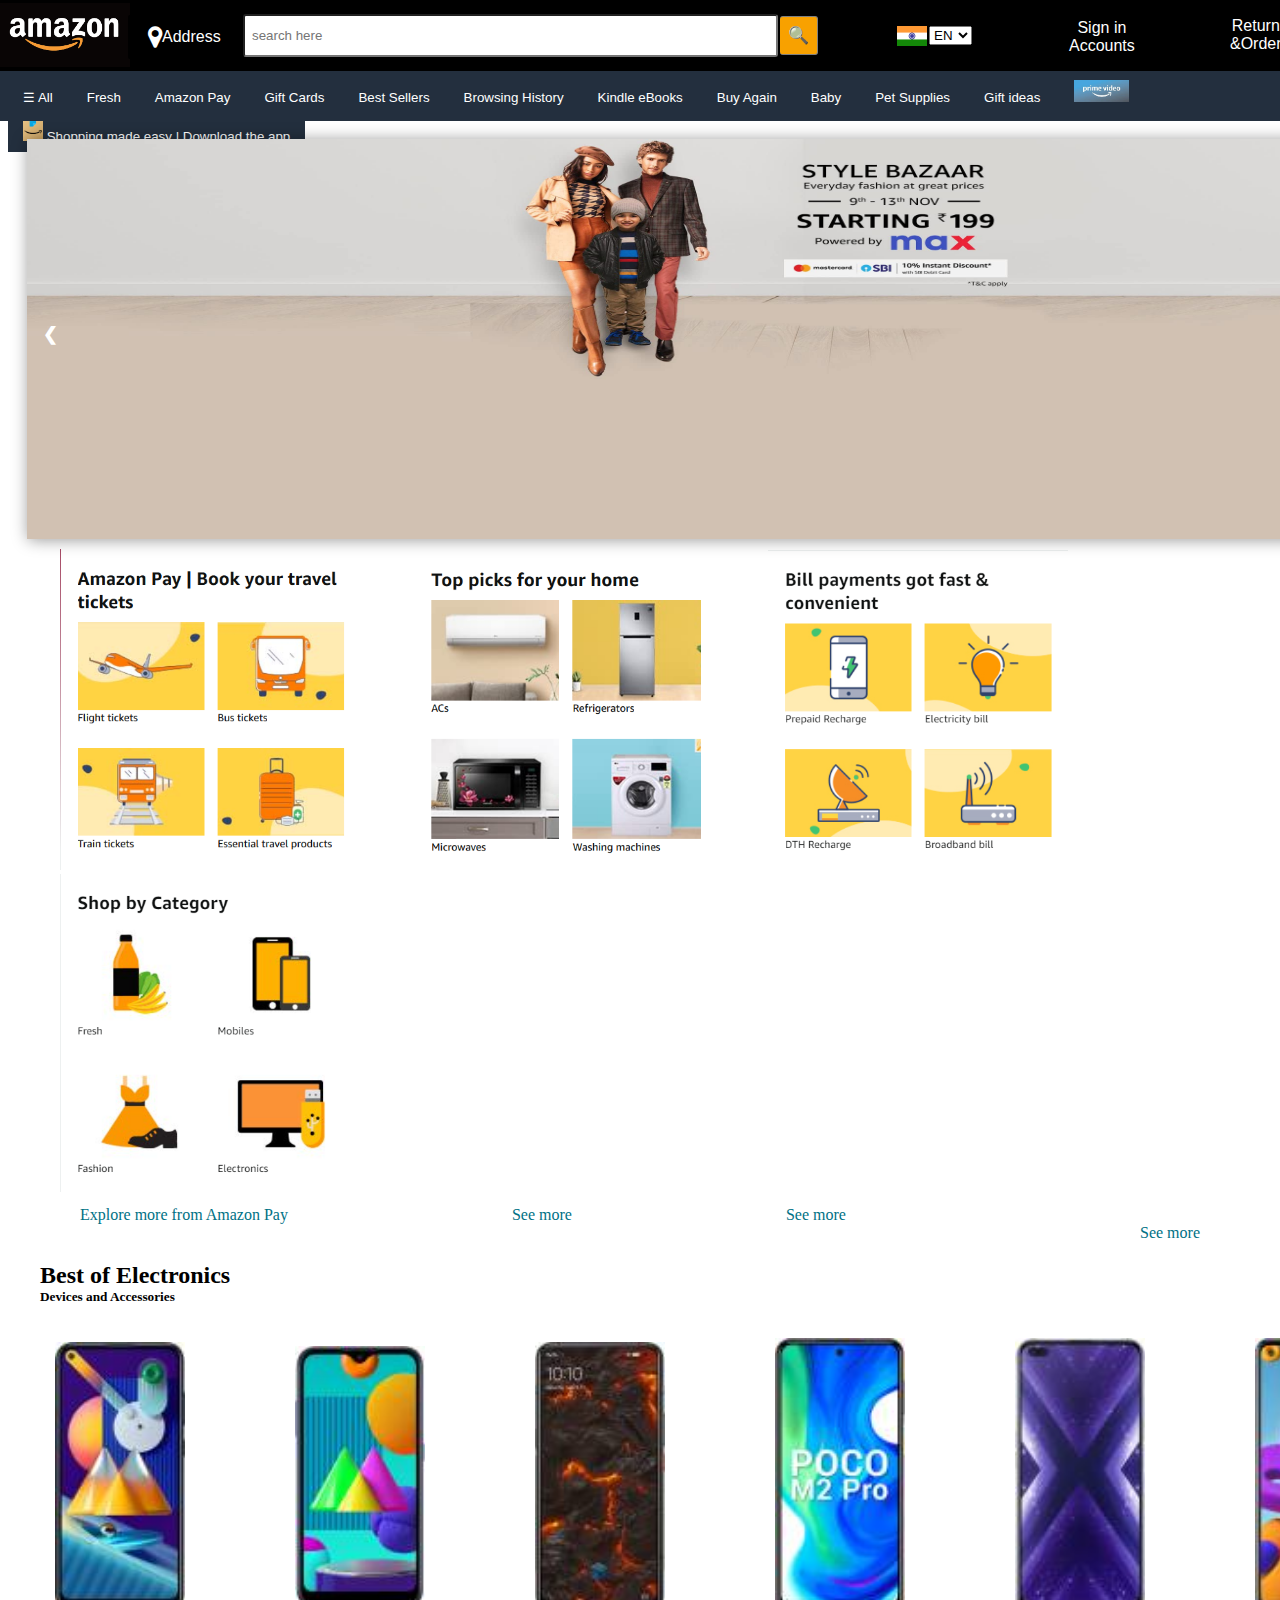
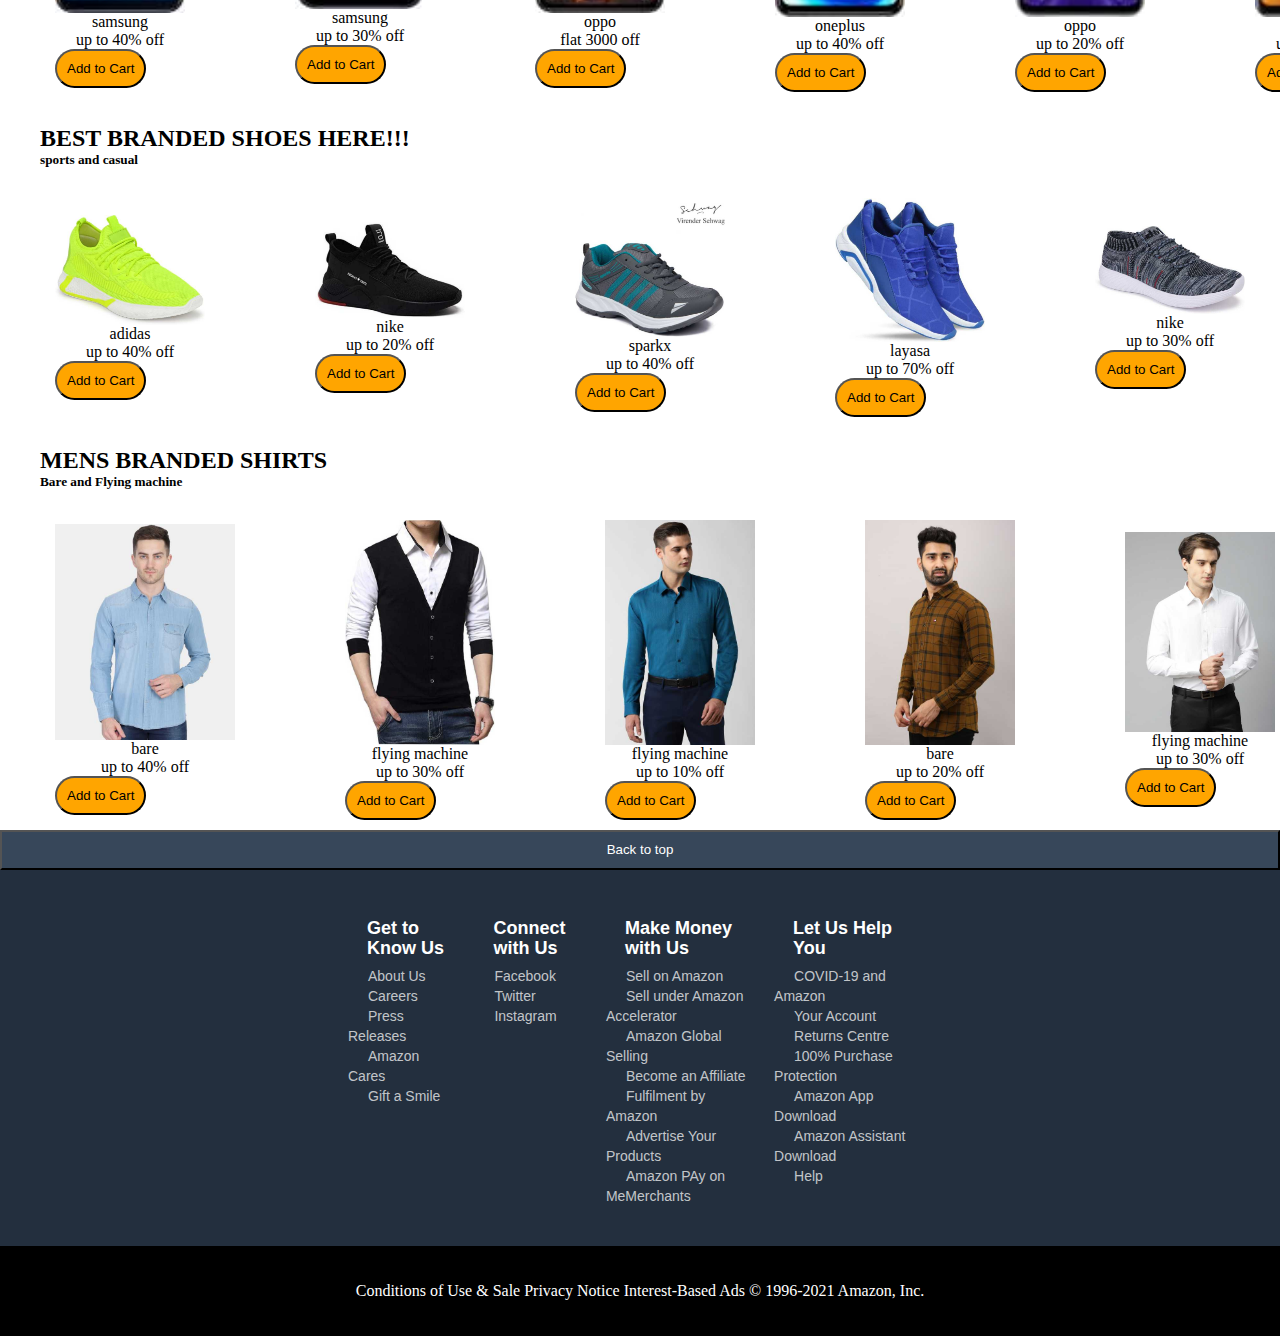
<file: INT219 PROJECT/index.html>
<!DOCTYPE html>
<html lang="en">

<head>
    <meta charset="UTF-8">
    <meta http-equiv="X-UA-Compatible" content="IE=edge">
    <meta name="viewport" content="width=device-width, initial-scale=1.0">
    <!-- link to import location icon used in address button -->
    <link rel="stylesheet" href="https://cdnjs.cloudflare.com/ajax/libs/font-awesome/4.7.0/css/font-awesome.min.css">
    <link rel="stylesheet" href="index.css">
    <link rel="stylesheet" href="body.css">
    <link rel="shortcut icon" href="images/favicon.jpg" type="image/x-icon">
    <script src="index.js"></script>


    <title>Online Shopping site in India: Shop Online for Mobiles, Books, Watches... amazon.in</title>
</head>

<body>
    <header>
        <!-- nav bar - 1 code starts here -->
        <nav>
            <!-- Amazon logo -->
            <div class="logo">
               <a href="index.html" ><img src="images/amazon.png" alt="" width="130px"></a>
            </div>

            <!-- Adress button -->
            <div class="location">
                <button class="btn1" onclick="window.location.href='Address.html'"><i class="fa fa-map-marker" style="font-size:25px;color: white"></i>Address</button>
               
            </div>

            <!-- Search bar -->
            <div class="search">
                <input type="text" placeholder="search here">
                <button class="fsearch"  onclick="refreshPage()">&#128269</button>
            </div>

            <!-- signin button -->
            <div class="login">
                <button class="btn2" onclick="window.location.href='login.html'">Sign in<br>Accounts</button>
               
            </div>

            <!-- India flag and Languages drop box -->
            <div class="flag">
                <img src="images/Flag-India.jpg" alt="" width="30px">
            </div>
            <div class="drop">

                <select name="cars" id="cars">

                    <option value="AF">EN</option>
                    <option value="AL">HI</option>
                    <option value="DZ">TA</option>
                    <option value="DZ">TE</option>
                    <option value="DZ">KN</option>
                    <option value="DZ">ML</option>
                    <option value="DZ">MR</option>
                    <option value="DZ">BN</option>


                </select>
            </div>
            
            <!-- Returns & Orders button -->
            <button class="order" onclick="window.location.href='orders.html'">Returns<br>&Orders</button>
            
            <!-- Cart button with cart image -->
            <button class="cart" onclick="window.location.href='cart.html'"><img id="cart" src="images/cartt.png" alt="Cart icon">Cart</button>

        </nav>
        <!-- nav bar - 1 ends here -->


        <!-- second nav Bar code starts here-->
        <nav>
        <div class="nav2" style="background-color: #232f3e">


              
            <!-- All buttons in second nav -->
            <div id="main">
                <button class="openbtn" onclick="openNav()">☰ All</button>
                <button class="openbtn" onclick="refreshPage()">Fresh</button>
                <button class="openbtn" onclick="refreshPage()">Amazon Pay</button>
                <button class="openbtn" onclick="refreshPage()">Gift Cards</button>
                <button class="openbtn" onclick="refreshPage()">Best Sellers</button>
                <button class="openbtn" onclick="refreshPage()">Browsing History</button>
                <button class="openbtn" onclick="refreshPage()">Kindle eBooks</button>
                <button class="openbtn" onclick="refreshPage()">Buy Again</button>
                <button class="openbtn" onclick="refreshPage()">Baby</button>
                <button class="openbtn" onclick="refreshPage()">Pet Supplies</button>
                <button class="openbtn" onclick="refreshPage()" >Gift ideas</button>
               <button class="openbtn"  onclick="refreshPage()"><img src="images/prime.jpg" alt="" width="55px"></button>
               <button class="openbtn"  onclick="refreshPage()"><img src="images/amlogo.jpg" alt="" width="20px">    Shopping made easy | Download the app</button> 
            </div>

            <!-- Left slider menu button ☰ALL -->
            <div id="mySidebar" class="sidebar">
                <a href="javascript:void(0)" class="closebtn" onclick="closeNav()">×</a>
                <h4 style="color: black;padding-left: 42px;">Trending</h4>
                <a href="#">Best Sellers</a>
                <a href="#">New releases</a>
                <a href="#">Movers and Shakers</a><hr>
                <!-- <h4 style="color: black;padding-left: 42px;">Digital Content And Devices</h4>
                <a href="#">Echo & Alexa</a>
                <a href="#">Fire Tv</a>
                <a href="#">Kindle E-Readers & eBooks</a><hr> 
                <a href="#">Audible Audiobooks</a><hr>  
                <a href="#">Amazon prime Video</a>
                <a href="#">Amazon prime Music</a><hr> --> 
                <h4 style="color: black;padding-left: 42px;">Shop by Department</h4>
                <a href="#">Mobiles, Computers</a>
                <a href="#">Tv, Appliances, Electronics</a>
                <a href="#">Women's Fashion</a>
                <a href="#">Men's Fashion</a><hr>
                <h4 style="color: black;padding-left: 42px;">Programs & Features</h4>
                <a href="#">Gift card & Mobile Recharges</a>
                <a href="#">Flight Tickets</a>
                <a href="#">#FoundItOnAmazon</a>
                <a href="#">Amazon Outlet</a><hr>
                <h4 style="color: black;padding-left: 42px;">Help & Settings</h4>
                <a href="contact.html">Contact</a>
                <a href="#">About</a>
                <a href="login.html">Sign-out</a>
            </div>
                 
        </div>
        </nav>

        
    </header>
    <!-- headers ends here -->

   

 <!-- After Two nav bars main body starts here -->

  <main>
    <br>
    <div class="container" > 


        <!-- Slide show -->
        <div class="content">
            <div class="images fade" class="openbtn" onclick="refreshPage()">
                <img  src="images/slide1.jpg">
            </div>

            <div class="images fade" class="openbtn" onclick="refreshPage()">    
                <img src="images/slide2.jpg">
            </div>
            <div class="images fade" class="openbtn" onclick="refreshPage()">
                <img src="images/slide3.jpg">
            </div>
            <div class="images fade" class="openbtn" onclick="refreshPage()">
                <img src="images/slide4.jpg">
            </div>
            <div class="images fade"class="openbtn" onclick="refreshPage()">
                <img src="images/slide5.jpg">
            </div>
            <div class="images fade" class="openbtn" onclick="refreshPage()">
                <img src="images/slide6.jpg">
            </div>
            <div class="images fade" class="openbtn" onclick="refreshPage()">
                <img src="images/slide7.jpg">
            </div>
            <div class="images fade" class="openbtn" onclick="refreshPage()">
                <img src="images/slide8.jpg">
            </div>
            <div class="images fade" class="openbtn" onclick="refreshPage()">
                <img src="images/slide9.jpg">
            </div>
            <div class="images fade" class="openbtn" onclick="refreshPage()">
                <img src="images/slide10.jpg">
            </div>
            <a class="prev" onclick="plusSlides(-1)">&#10094;</a>
            <a class="next" onclick="plusSlides(1)">&#10095;</a>

        </div> 
        <!-- Slide show Ends here-->


        <!-- Adding Cards and see more links  (4)-->
         <div>
        <div class="categories1">
           <img id="i1" src="images/cards1.png" alt="" width="300px">
           <img id="i2" src="images/cards2.png" alt="" width="300px">
           <img id="i3" src="images/cards3.png" alt="" width="300px">
           <img id="i4" src="images/cards4.png" alt="" width="300px">
           
        </div>
        <div class="categories2">
            <a id="i5" href="#">Explore more from Amazon Pay</a>
            <a id="i6" href="#">See more</a>
            <a id="i7" href="#">See more</a>
            <a id="i8" href="#">See more</a>
        </div>
        </div>
        <!-- Adding Cards and see more links Ends here (4)-->

        <!-- Three rows of products starts here -->
        <!-- Row - 1 -->
         <div class="car">
            <h2>Best of Electronics</h2>
            <h5>Devices and Accessories</h5>
        </div>
        <div class="cards">

            <!-- Row-1 Product-1 -->
            <div class="card-item">
                <img id="bulge" src="images/pic10.jpeg" alt="" width="130px">
                <div class="lines">
                    <p>samsung</p>
                    <p>up to 40% off</p>
                    <button id="click" onclick="myFunction1()" style="cursor: pointer; padding: 10px; background-color: orange; border-radius: 20px;">Add to Cart </button>

                    <script>
                        function myFunction1() {
                            document.getElementById("click").innerHTML = "added to cart successfully ";
                        }
                    </script>
                </div>
            </div>

            <!-- Row-1 Product-2 -->
            <div class="card-item">
                <img id="bulge" src="images/pic09.jpeg" alt="" width="130px">
                <div class="lines">
                    <p>samsung</p>
                    <p>up to 30% off</p>
                    <button id="clic" onclick="myFunction2()" style="cursor: pointer; padding: 10px; background-color: orange; border-radius: 20px;">Add to Cart</button>

                    <script>
                        function myFunction2() {
                            document.getElementById("clic").innerHTML = "added to cart successfully";
                            
                        }
                    </script>
                </div>
            </div>

            <!-- Row-1 Product-3 -->
            <div class="card-item">
                <img id="bulge" src="images/pic11.jpeg" alt="" width="130px">
                <div class="lines">
                    <p>oppo</p>
                    <p>flat 3000 off</p>
                    <button id="click1" onclick="myFunction3()"style="cursor: pointer; padding: 10px; background-color: orange; border-radius: 20px;">Add to Cart</button>

                    <script>
                        function myFunction3() {
                            document.getElementById("click1").innerHTML = "added to cart successfully ";
                        }
                    </script>
                </div>
            </div>

            <!-- Row-1 Product-4 -->
            <div class="card-item">
                <img id="bulge" src="images/pic12.jpeg" alt="" width="130px">
                <div class="lines">
                    <p>oneplus</p>
                    <p>up to 40% off</p>
                    <button id="click2" onclick="myFunction4()"style="cursor: pointer; padding: 10px; background-color: orange; border-radius: 20px;">Add to Cart</button>

                    <script>
                        function myFunction4() {
                            document.getElementById("click2").innerHTML = "added to cart successfully ";
                        }
                    </script>
                </div>
            </div>

            <!-- Row-1 Product-5 -->
            <div class="card-item">
                <img id="bulge" src="images/pic13.jpeg" alt="" width="130px">
                <div class="lines">
                    <p>oppo</p>
                    <p>up to 20% off</p>
                    <button id="click3" onclick="myFunction5()"style="cursor: pointer; padding: 10px; background-color: orange; border-radius: 20px;">Add to Cart</button>

                    <script>
                        function myFunction5() {
                            document.getElementById("click3").innerHTML = "added to cart successfully ";
                        }
                    </script>
                </div>
            </div>

            <!-- Row-1 Product-6 -->
            <div class="card-item">
                <img id="bulge" src="images/pic14.jpeg" alt="" width="130px">
                <div class="lines">
                    <p>lenevo</p>
                    <p>up to 40% off</p>
                    <button id="click4" onclick="myFunction6()"style="cursor: pointer; padding: 10px; background-color: orange; border-radius: 20px;">Add to Cart</button>

                    <script>
                        function myFunction6() {
                            document.getElementById("click4").innerHTML = "added to cart successfully ";
                        }
                    </script>
                </div>
            </div>

            <!-- Row-1 Product-7 -->
            <div class="card-item">
                <img id="bulge" src="images/pic15.jpeg" alt="" width="130px">
                <div class="lines">
                    <p>vivo</p>
                    <p>up to 10% off</p>
                    <button id="click5" onclick="myFunction7()"style="cursor: pointer; padding: 10px; background-color: orange; border-radius: 20px;">Add to Cart</button>

                    <script>
                        function myFunction7() {
                            document.getElementById("click5").innerHTML = "added to cart successfully ";
                        }
                    </script>
                </div>
            </div>

            <!-- Row-1 Product-8 -->
            <div class="card-item">
                <img id="bulge" src="images/pic16.jpeg" alt="" width="130px">
                <div class="lines">
                    <p>redmi</p>
                    <p>up to 50% off</p>
                    <button id="click6" onclick="myFunction8()"style="cursor: pointer; padding: 10px; background-color: orange; border-radius: 20px;">Add to Cart</button>

                    <script>
                        function myFunction8() {
                            document.getElementById("click6").innerHTML = "added to cart successfully ";
                        }
                    </script>
                </div>
            </div>

            <!-- Row-1 Product-9 -->
            <div class="card-item">
                <img id="bulge" src="images/pic17.jpeg" alt="" width="130px">
                <div class="lines">
                    <p>oneplus</p>
                    <p>up to 40% off</p>
                    <button id="click7" onclick="myFunction9()"style="cursor: pointer; padding: 10px; background-color: orange; border-radius: 20px;">Add to Cart</button>

                    <script>
                        function myFunction9() {
                            document.getElementById("click7").innerHTML = "added to cart successfully ";
                        }
                    </script>
                </div>
            </div>

        </div>

        <!-- Row - 2 -->
        <div class="car">
            <h2>BEST BRANDED SHOES HERE!!! </h2>
            <h5>sports and casual </h5>
        </div>
        <div class="cards">

            <!-- Row-2 Product-1 -->
            <div class="card-item">
                <img id="bulge" src="images/pi1.jpeg" alt="" width="150px">
                <div class="lines">
                    <p>adidas</p>
                    <p>up to 40% off</p>
                    <button id="click8" onclick="myFunction01()"style="cursor: pointer; padding: 10px; background-color: orange; border-radius: 20px;">Add to Cart</button>

                    <script>
                        function myFunction01() {
                            document.getElementById("click8").innerHTML = "added to cart successfully ";
                        }
                    </script>
                </div>
            </div>

            <!-- Row-2 Product-2 -->
            <div class="card-item">
                <img id="bulge" src="images/pi2.jpeg" alt="" width="150px">
                <div class="lines">
                    <p>nike</p>
                    <p>up to 20% off</p>
                    <button id="click9" onclick="myFunction02()"style="cursor: pointer; padding: 10px; background-color: orange; border-radius: 20px;">Add to Cart</button>

                    <script>
                        function myFunction02() {
                            document.getElementById("click9").innerHTML = "added to cart successfully ";
                        }
                    </script>
                </div>
            </div>

            <!-- Row-2 Product-3 -->
            <div class="card-item">
                <img id="bulge" src="images/pi3.jpeg" alt="" width="150px">
                <div class="lines">
                    <p>sparkx</p>
                    <p>up to 40% off</p>
                    <button id="click01" onclick="myFunction03()"style="cursor: pointer; padding: 10px; background-color: orange; border-radius: 20px;">Add to Cart</button>

                    <script>
                        function myFunction03() {
                            document.getElementById("click01").innerHTML = "added to cart successfully ";
                        }
                    </script>
                </div>
            </div>

            <!-- Row-2 Product-4 -->
            <div class="card-item">
                <img id="bulge" src="images/pi4.jpeg" alt="" width="150px">
                <div class="lines">
                    <p>layasa</p>
                    <p>up to 70% off</p>
                    <button id="click02" onclick="myFunction04()"style="cursor: pointer; padding: 10px; background-color: orange; border-radius: 20px;">Add to Cart</button>

                    <script>
                        function myFunction04() {
                            document.getElementById("click02").innerHTML = "added to cart successfully ";
                        }
                    </script>
                </div>
            </div>

            <!-- Row-2 Product-5 -->
            <div class="card-item">
                <img id="bulge" src="images/pi5.jpeg" alt="" width="150px">
                <div class="lines">
                    <p>nike</p>
                    <p>up to 30% off</p>
                    <button id="click03" onclick="myFunction05()"style="cursor: pointer; padding: 10px; background-color: orange; border-radius: 20px;">Add to Cart</button>

                    <script>
                        function myFunction05() {
                            document.getElementById("click03").innerHTML = "added to cart successfully ";
                        }
                    </script>
                </div>
            </div>

            <!-- Row-2 Product-6 -->
            <div class="card-item">
                <img id="bulge" src="images/pi6.jpeg" alt="" width="150px">
                <div class="lines">
                    <p>sparkx</p>
                    <p>up to 40% off</p>
                    <button id="click04" onclick="myFunction06()"style="cursor: pointer; padding: 10px; background-color: orange; border-radius: 20px;">Add to Cart</button>

                    <script>
                        function myFunction06() {
                            document.getElementById("click04").innerHTML = "added to cart successfully ";
                        }
                    </script>
                </div>
            </div>

            <!-- Row-2 Product-7 -->
            <div class="card-item">
                <img id="bulge" src="images/pi7.jpeg" alt="" width="150px">
                <div class="lines">
                    <p>adidas</p>
                    <p>up to 10% off</p>
                    <button id="click05" onclick="myFunction07()"style="cursor: pointer; padding: 10px; background-color: orange; border-radius: 20px;">Add to Cart</button>

                    <script>
                        function myFunction07() {
                            document.getElementById("click05").innerHTML = "added to cart successfully ";
                        }
                    </script>
                </div>
            </div>

            <!-- Row-2 Product-8 -->
            <div class="card-item">
                <img id="bulge" src="images/pi8.jpeg" alt="" width="150px">
                <div class="lines">
                    <p>bata</p>
                    <p>up to 60% off</p>
                    <button id="click06" onclick="myFunction08()"style="cursor: pointer; padding: 10px; background-color: orange; border-radius: 20px;">Add to Cart</button>

                    <script>
                        function myFunction08() {
                            document.getElementById("click06").innerHTML = "added to cart successfully ";
                        }
                    </script>
                </div>
            </div>

            <!-- Row-2 Product-9 -->
            <div class="card-item">
                <img id="bulge" src="images/pi9.jpeg" alt="" width="150px">
                <div class="lines">
                    <p>adidas</p>
                    <p>up to 20% off</p>
                    <button id="click07" onclick="myFunction09()"style="cursor: pointer; padding: 10px; background-color: orange; border-radius: 20px;">Add to Cart</button>

                    <script>
                        function myFunction09() {
                            document.getElementById("click07").innerHTML = "added to cart successfully ";
                        }
                    </script>
                </div>
            </div>

        </div>

        <!-- Row - 3 -->
        <div class="car">
            <h2>MENS BRANDED SHIRTS</h2>
            <h5>Bare and Flying machine</h5>
        </div>
        <div class="cards">

            <!-- Row-3 Product-1 -->
            <div class="card-item">
                <img id="bulge" src="images/p1.jpeg" alt="" width="180px">
                <div class="lines">
                    <p>bare</p>
                    <p>up to 40% off</p>
                    <button id="click08" onclick="myFunction001()"style="cursor: pointer; padding: 10px; background-color: orange; border-radius: 20px;">Add to Cart</button>

                    <script>
                        function myFunction001() {
                            document.getElementById("click08").innerHTML = "added to cart successfully ";
                        }
                    </script>
                </div>
            </div>

            <!-- Row-3 Product-2 -->
            <div class="card-item">
                <img id="bulge" src="images/p2.jpeg" alt="" width="150px">
                <div class="lines">
                    <p>flying machine</p>
                    <p>up to 30% off</p>
                    <button id="click09" onclick="myFunction002()"style="cursor: pointer; padding: 10px; background-color: orange; border-radius: 20px;">Add to Cart</button>

                    <script>
                        function myFunction002() {
                            document.getElementById("click09").innerHTML = "added to cart successfully ";
                        }
                    </script>
                </div>
            </div>

            <!-- Row-3 Product-3 -->
            <div class="card-item">
                <img id="bulge" src="images/p3.jpeg" alt="" width="150px">
                <div class="lines">
                    <p>flying machine</p>
                    <p>up to 10% off</p>
                    <button id="click001" onclick="myFunction003()"style="cursor: pointer; padding: 10px; background-color: orange; border-radius: 20px;">Add to Cart</button>

                    <script>
                        function myFunction003() {
                            document.getElementById("click001").innerHTML = "added to cart successfully ";
                        }
                    </script>
                </div>
            </div>

            <!-- Row-3 Product-4 -->
            <div class="card-item">
                <img id="bulge" src="images/p4.jpeg" alt="" width="150px">
                <div class="lines">
                    <p>bare</p>
                    <p>up to 20% off</p>
                    <button id="click002" onclick="myFunction004()"style="cursor: pointer; padding: 10px; background-color: orange; border-radius: 20px;">Add to Cart</button>

                    <script>
                        function myFunction004() {
                            document.getElementById("click002").innerHTML = "added to cart successfully ";
                        }
                    </script>
                </div>
            </div>

            <!-- Row-3 Product-5 -->
            <div class="card-item">
                <img id="bulge" src="images/p5.jpeg" alt="" width="150px">
                <div class="lines">
                    <p>flying machine</p>
                    <p>up to 30% off</p>
                    <button id="click003" onclick="myFunction005()"style="cursor: pointer; padding: 10px; background-color: orange; border-radius: 20px;">Add to Cart</button>

                    <script>
                        function myFunction005() {
                            document.getElementById("click003").innerHTML = "added to cart successfully ";
                        }
                    </script>
                </div>
            </div>

            <!-- Row-3 Product-6 -->
            <div class="card-item">
                <img id="bulge" src="images/p6.jpeg" alt="" width="150px">
                <div class="lines">
                    <p>bare</p>
                    <p>up to 10% off</p>
                    <button id="click004" onclick="myFunction006()"style="cursor: pointer; padding: 10px; background-color: orange; border-radius: 20px;">Add to Cart</button>

                    <script>
                        function myFunction006() {
                            document.getElementById("click004").innerHTML = "added to cart successfully ";
                        }
                    </script>
                </div>
            </div>

            <!-- Row-3 Product-7 -->
            <div class="card-item">
                <img id="bulge" src="images/p7.jpeg" alt="" width="150px">
                <div class="lines">
                    <p>bare</p>
                    <p>up to 10% off</p>
                    <button id="click005" onclick="myFunction007()"style="cursor: pointer; padding: 10px; background-color: orange; border-radius: 20px;">Add to Cart</button>

                    <script>
                        function myFunction007() {
                            document.getElementById("click005").innerHTML = "added to cart successfully ";
                        }
                    </script>
                </div>
            </div>

            <!-- Row-3 Product-8 -->
            <div class="card-item">
                <img id="bulge" src="images/p8.jpeg" alt="" width="150px">
                <div class="lines">
                    <p>flying machine</p>
                    <p>up to 40% off</p>
                    <button id="click006" onclick="myFunction008()"style="cursor: pointer; padding: 10px; background-color: orange; border-radius: 20px;">Add to Cart</button>

                    <script>
                        function myFunction008() {
                            document.getElementById("click006").innerHTML = "added to cart successfully ";
                        }
                    </script>
                </div>
            </div>

            <!-- Row-3 Product-9 -->
            <div class="card-item">
                <img id="bulge" src="images/p9.jpeg" alt="" width="180px">
                <div class="lines">
                    <p>bare</p>
                    <p>up to 50% off</p>
                    <button id="click007" onclick="myFunction009()"style="cursor: pointer; padding: 10px; background-color: orange; border-radius: 20px;">Add to Cart</button>

                    <script>
                        function myFunction009() {
                            document.getElementById("click007").innerHTML = "added to cart successfully ";
                        }
                    </script>
                </div>
            </div>
        </div>



        <!-- Back to top button -->
        <button onclick="topFunction()" id="myBtn" title="Go to top">Back to top</button>
        
        <!-- Footer-1 -->
        <div class="row">
            <div class="column">
                <h4>Get to Know Us</h4>
                <ul>
                    <li>
                      <a href="#">About Us</a> 
                    </li>
                    <li>
                      <a href="#">Careers</a> 
                    </li>
                    <li>
                      <a href="#">Press Releases</a> 
                    </li>
                    <li>
                      <a href="#">Amazon Cares</a> 
                    </li>
                    <li>
                      <a href="#">Gift a Smile</a> 
                    </li>
                </ul>
            </div>
            <div class="column">
                <h4>Connect with Us</h4>
                <ul>
                     <li>
                      <a href="#">Facebook</a> 
                    </li>
                    <li>
                      <a href="#">Twitter</a> 
                    </li>
                    <li>
                      <a href="#">Instagram</a> 
                    </li>
                </ul>
            </div>
            <div class="column">
                <h4>Make Money with Us</h4>
                <ul>
                    <li>
                      <a href="#">Sell on Amazon</a> 
                    </li>
                    <li>
                      <a href="#">Sell under Amazon Accelerator</a> 
                    </li>
                    <li>
                      <a href="#">Amazon Global Selling</a> 
                    </li>
                    <li>
                      <a href="#">Become an Affiliate</a> 
                    </li>
                    <li>
                      <a href="#">Fulfilment by Amazon</a> 
                    </li>
                    <li>
                      <a href="#">Advertise Your Products</a> 
                    </li>
                    <li>
                      <a href="#">Amazon PAy on MeMerchants</a> 
                    </li>
                </ul>
            </div>
             <div class="column">
                <h4>Let Us Help You</h4>
                <ul>
                    <li>
                      <a href="#">COVID-19 and Amazon</a> 
                    </li>
                    <li>
                      <a href="#">Your Account</a> 
                    </li>
                    <li>
                      <a href="#">Returns Centre</a> 
                    </li>
                    <li>
                      <a href="#">100% Purchase Protection</a> 
                    </li>
                    <li>
                      <a href="#">Amazon App Download</a> 
                    </li>
                    <li>
                      <a href="#">Amazon Assistant Download</a> 
                    </li>
                    <li>
                      <a href="#">Help</a> 
                    </li>
                </ul>
            </div>
        </div>
                
    </div>
    
  </main>


    <!-- Footer-2 -->
    <footer class="flex-all-center">
        <p>
            <a href="#">Conditions of Use & Sale</a>
            <a href="#">Privacy Notice</a>
            <a href="#">Interest-Based Ads</a> 
            <a href="#">&copy 1996-2021 Amazon, Inc.</a>
        </p>
    </footer>
    
</body>

</html>
</file>
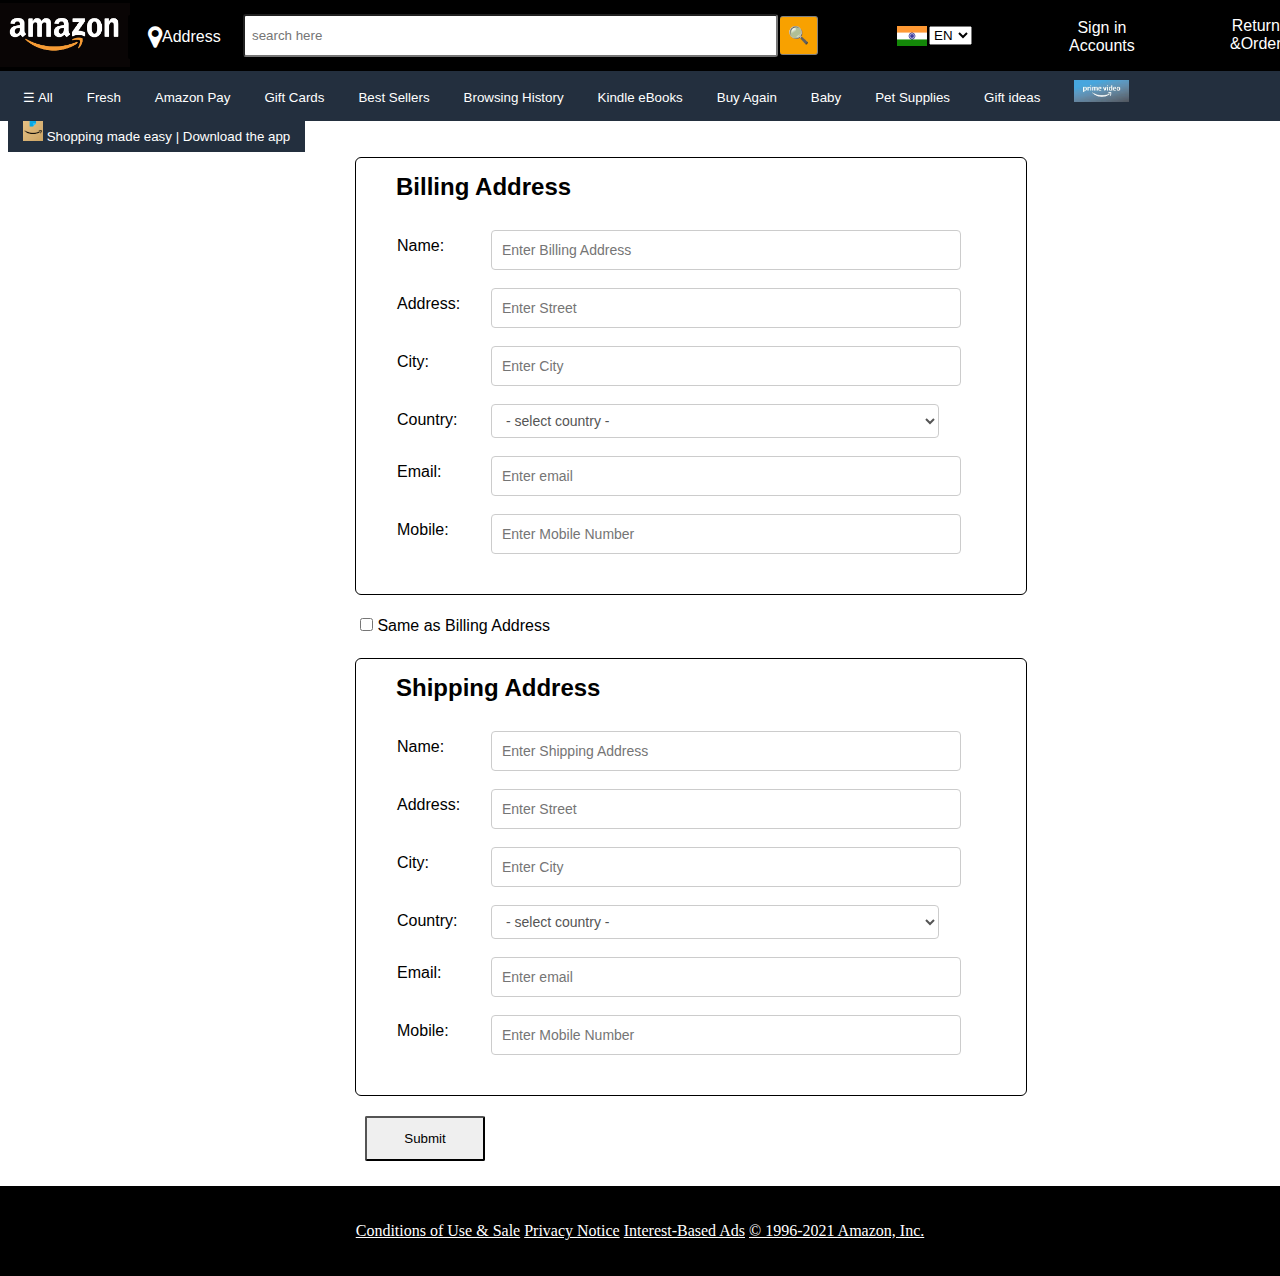
<file: INT219 PROJECT/Address.html>
<!DOCTYPE html>
<html lang="en">

<head>
    <meta charset="UTF-8">
    <meta http-equiv="X-UA-Compatible" content="IE=edge">
    <meta name="viewport" content="width=device-width, initial-scale=1.0">
     <!-- link to import location icon used in address button -->
     <link rel="stylesheet" href="https://cdnjs.cloudflare.com/ajax/libs/font-awesome/4.7.0/css/font-awesome.min.css">
     <link rel="stylesheet" href="index.css">
     <link rel="shortcut icon" href="images/favicon.jpg" type="image/x-icon">
     <script src="index.js"></script>

    <title>Online Shopping site in India: Shop Online for Mobiles, Books, Watches... amazon.in</title>

    <!-- <link rel="stylesheet" href="https://maxcdn.bootstrapcdn.com/bootstrap/3.4.0/css/bootstrap.min.css"> -->
    <script src="https://ajax.googleapis.com/ajax/libs/jquery/3.4.1/jquery.min.js"></script>
    <script src="https://maxcdn.bootstrapcdn.com/bootstrap/3.4.0/js/bootstrap.min.js"></script>
    <script type="text/javascript">
      $(document).ready(function(){ 
          $('#copy_address').click(function(){
              if($('input[name="copy_address"]').is(':checked')){
                  $('#Shipping_Name').val($('#billing_Name').val());
                  $('#shipping_Address').val($('#billing_Address').val());
                  $('#shipping_city').val($('#billing_city').val());
                  $('#shipping_email').val($('#billing_email').val());
                  $('#shipping_mobile').val($('#billing_mobile').val());
                  var country = $('#billing_country option:selected').val();
                  if(country !="")
                  {
                      $('#shipping_country option[value="' + country + '"]').prop('selected', true);
                  }
              } else { 
                  $('#Shipping_Name').val("");
                  $('#shipping_Address').val("");
                  $('#shipping_city').val("");
                  $('#shipping_email').val("");
                  $('#shipping_mobile').val("");
                  $('#shipping_country option:eq(0)').prop('selected', true);
              };
  
          });
      });
      </script>
      <style>

          /* Main body */
          .container{
              font-family: "Amazon Ember",Arial,sans-serif;
          }
          
          /* Billing Address & Shipping Address Heads */
          .col-lg-6 {
              width: 50%;
              margin-left: 355px;
              border: 1px solid black; 
              border-radius: 6px;
              padding: 15px;
          }
          .h3, h3 {
              font-size: 24px;
              margin-left: 25px;
          }

          /* All inputs */
          .form-control {
                display: block;
                width: 70%;
                height: 34px;
                padding: 2px 10px;
                font-size: 14px;
                line-height: 1.42857143;
                color: #555;
                background-color: #fff;
                background-image: none;
                border: 1px solid #ccc;
                border-radius: 4px;
                margin-left: 120px;
            }
            .col-sm-10{
                position: relative;
                top: -25px;
            }

            /* All Lables */
            .control-label {
               padding-top: 7px;
               margin-left: 26px;
               margin-top: 20px;
               margin-bottom: 0px;
            }

            /* Same as billing Address Check-Box */
            .checkbox{
              position: relative;
              left: 0px;
              bottom: 23px;
              margin-left: 360px;
              margin-top: 45px;
            }

            /* Submit button */
            .btn{
              padding: 12px 8px;
              margin-top: 45px;
              margin-left: 365px;
              width: 120px;
              height: 45px;
              border-radius: 2px;
              color: black;
              cursor: pointer;
            }
      
      </style>
</head>

<body>
    <header>
        <!-- nav bar - 1 code starts here -->
        <nav>
            <!-- Amazon logo -->
            <div class="logo">
               <a href="index.html" ><img src="images/amazon.png" alt="" width="130px"></a>
            </div>

            <!-- Adress button -->
            <div class="location">
                <button class="btn1" onclick="window.location.href='Address.html'"><i class="fa fa-map-marker" style="font-size:25px;color: white"></i>Address</button>
               
            </div>

            <!-- Search bar -->
            <div class="search">
                <input type="text" placeholder="search here">
                <button class="fsearch"  onclick="refreshPage()">&#128269</button>
            </div>

            <!-- signin button -->
            <div class="login">
                <button class="btn2" onclick="window.location.href='login.html'">Sign in<br>Accounts</button>
               
            </div>

            <!-- India flag and Languages drop box -->
            <div class="flag">
                <img src="images/Flag-India.jpg" alt="" width="30px">
            </div>
            <div class="drop">

                <select name="cars" id="cars">

                    <option value="AF">EN</option>
                    <option value="AL">HI</option>
                    <option value="DZ">TA</option>
                    <option value="DZ">TE</option>
                    <option value="DZ">KN</option>
                    <option value="DZ">ML</option>
                    <option value="DZ">MR</option>
                    <option value="DZ">BN</option>


                </select>
            </div>
            
            <!-- Returns & Orders button -->
            <button class="order" onclick="window.location.href='orders.html'">Returns<br>&Orders</button>
            
            <!-- Cart button with cart image -->
            <button class="cart" onclick="window.location.href='cart.html'"><img id="cart" src="images/cartt.png" alt="Cart icon">Cart</button>

        </nav>
        <!-- nav bar - 1 ends here -->


        <!-- second nav Bar code starts here-->
        <nav>
        <div class="nav2" style="background-color: #232f3e">


              
            <!-- All buttons in second nav -->
            <div id="main">
                <button class="openbtn" onclick="openNav()">☰ All</button>
                <button class="openbtn" onclick="refreshPage()">Fresh</button>
                <button class="openbtn" onclick="refreshPage()">Amazon Pay</button>
                <button class="openbtn" onclick="refreshPage()">Gift Cards</button>
                <button class="openbtn" onclick="refreshPage()">Best Sellers</button>
                <button class="openbtn" onclick="refreshPage()">Browsing History</button>
                <button class="openbtn" onclick="refreshPage()">Kindle eBooks</button>
                <button class="openbtn" onclick="refreshPage()">Buy Again</button>
                <button class="openbtn" onclick="refreshPage()">Baby</button>
                <button class="openbtn" onclick="refreshPage()">Pet Supplies</button>
                <button class="openbtn" onclick="refreshPage()" >Gift ideas</button>
               <button class="openbtn"  onclick="refreshPage()"><img src="images/prime.jpg" alt="" width="55px"></button>
               <button class="openbtn"  onclick="refreshPage()"><img src="images/amlogo.jpg" alt="" width="20px">    Shopping made easy | Download the app</button> 
            </div>

            <!-- Left slider menu button ☰ALL -->
            <div id="mySidebar" class="sidebar">
                <a href="javascript:void(0)" class="closebtn" onclick="closeNav()">×</a>
                <h4 style="color: black;padding-left: 42px;">Trending</h4>
                <a href="#">Best Sellers</a>
                <a href="#">New releases</a>
                <a href="#">Movers and Shakers</a><hr>
                <!-- <h4 style="color: black;padding-left: 42px;">Digital Content And Devices</h4>
                <a href="#">Echo & Alexa</a>
                <a href="#">Fire Tv</a>
                <a href="#">Kindle E-Readers & eBooks</a><hr> 
                <a href="#">Audible Audiobooks</a><hr>  
                <a href="#">Amazon prime Video</a>
                <a href="#">Amazon prime Music</a><hr> --> 
                <h4 style="color: black;padding-left: 42px;">Shop by Department</h4>
                <a href="#">Mobiles, Computers</a>
                <a href="#">Tv, Appliances, Electronics</a>
                <a href="#">Women's Fashion</a>
                <a href="#">Men's Fashion</a><hr>
                <h4 style="color: black;padding-left: 42px;">Programs & Features</h4>
                <a href="#">Gift card & Mobile Recharges</a>
                <a href="#">Flight Tickets</a>
                <a href="#">#FoundItOnAmazon</a>
                <a href="#">Amazon Outlet</a><hr>
                <h4 style="color: black;padding-left: 42px;">Help & Settings</h4>
                <a href="contact.html">Contact</a>
                <a href="#">About</a>
                <a href="login.html">Sign-out</a>
            </div>
                 
        </div>
        </nav>

        
    </header>
    <!-- headers ends here -->



    <div class="container"><br><br>
        <form class="form-horizontal" action="index.html">
        <div class="row">
            <div class="col-lg-6">
              <div class="form-group"><h3>Billing Address</h3></div><br><br>
              <div class="form-group">
                <label class="control-label" for="billing_Name">Name:</label>
                <div class="col-sm-10">
                  <input type="text" class="form-control" id="billing_Name" placeholder="Enter Billing Address" name="billing_Name" required>
                </div>
              </div>
              <div class="form-group">
                <label class="control-label col-sm-2" for="billing_Address">Address:</label>
                <div class="col-sm-10">
                  <input type="text" class="form-control" id="billing_Address" placeholder="Enter Street" name="billing_Address" required>
                </div>
              </div>
              <div class="form-group">
                <label class="control-label col-sm-2" for="billing_city">City:</label>
                <div class="col-sm-10">
                  <input type="text" class="form-control" id="billing_city" placeholder="Enter City" name="billing_city" required>
                </div>
              </div>
              <div class="form-group">
                <label class="control-label col-sm-2" for="billing_country">Country:</label>
                <div class="col-sm-10">
                  <select id="billing_country" name="billing_country" class="form-control" required>
                      <option> - select country - </option>
                        <option value="Afganistan">Afghanistan</option>
                        <option value="Albania">Albania</option>
                        <option value="Algeria">Algeria</option>
                        <option value="American Samoa">American Samoa</option>
                        <option value="Andorra">Andorra</option>
                        <option value="Angola">Angola</option>
                        <option value="Anguilla">Anguilla</option>
                        <option value="Antigua & Barbuda">Antigua & Barbuda</option>
                        <option value="Argentina">Argentina</option>
                        <option value="Armenia">Armenia</option>
                        <option value="Aruba">Aruba</option>
                        <option value="Australia">Australia</option>
                        <option value="Austria">Austria</option>
                        <option value="Azerbaijan">Azerbaijan</option>
                        <option value="Bahamas">Bahamas</option>
                        <option value="Bahrain">Bahrain</option>
                        <option value="Bangladesh">Bangladesh</option>
                        <option value="Barbados">Barbados</option>
                        <option value="Belarus">Belarus</option>
                        <option value="Belgium">Belgium</option>
                        <option value="Belize">Belize</option>
                        <option value="Benin">Benin</option>
                        <option value="Bermuda">Bermuda</option>
                        <option value="Bhutan">Bhutan</option>
                        <option value="Bolivia">Bolivia</option>
                        <option value="Bonaire">Bonaire</option>
                        <option value="Bosnia & Herzegovina">Bosnia & Herzegovina</option>
                        <option value="Botswana">Botswana</option>
                        <option value="Brazil">Brazil</option>
                        <option value="British Indian Ocean Ter">British Indian Ocean Ter</option>
                        <option value="Brunei">Brunei</option>
                        <option value="Bulgaria">Bulgaria</option>
                        <option value="Burkina Faso">Burkina Faso</option>
                        <option value="Burundi">Burundi</option>
                        <option value="Cambodia">Cambodia</option>
                        <option value="Cameroon">Cameroon</option>
                        <option value="Canada">Canada</option>
                        <option value="Canary Islands">Canary Islands</option>
                        <option value="Cape Verde">Cape Verde</option>
                        <option value="Cayman Islands">Cayman Islands</option>
                        <option value="Central African Republic">Central African Republic</option>
                        <option value="Chad">Chad</option>
                        <option value="Channel Islands">Channel Islands</option>
                        <option value="Chile">Chile</option>
                        <option value="China">China</option>
                        <option value="Christmas Island">Christmas Island</option>
                        <option value="Cocos Island">Cocos Island</option>
                        <option value="Colombia">Colombia</option>
                        <option value="Comoros">Comoros</option>
                        <option value="Congo">Congo</option>
                        <option value="Cook Islands">Cook Islands</option>
                        <option value="Costa Rica">Costa Rica</option>
                        <option value="Cote DIvoire">Cote DIvoire</option>
                        <option value="Croatia">Croatia</option>
                        <option value="Cuba">Cuba</option>
                        <option value="Curaco">Curacao</option>
                        <option value="Cyprus">Cyprus</option>
                        <option value="Czech Republic">Czech Republic</option>
                        <option value="Denmark">Denmark</option>
                        <option value="Djibouti">Djibouti</option>
                        <option value="Dominica">Dominica</option>
                        <option value="Dominican Republic">Dominican Republic</option>
                        <option value="East Timor">East Timor</option>
                        <option value="Ecuador">Ecuador</option>
                        <option value="Egypt">Egypt</option>
                        <option value="El Salvador">El Salvador</option>
                        <option value="Equatorial Guinea">Equatorial Guinea</option>
                        <option value="Eritrea">Eritrea</option>
                        <option value="Estonia">Estonia</option>
                        <option value="Ethiopia">Ethiopia</option>
                        <option value="Falkland Islands">Falkland Islands</option>
                        <option value="Faroe Islands">Faroe Islands</option>
                        <option value="Fiji">Fiji</option>
                        <option value="Finland">Finland</option>
                        <option value="France">France</option>
                        <option value="French Guiana">French Guiana</option>
                        <option value="French Polynesia">French Polynesia</option>
                        <option value="French Southern Ter">French Southern Ter</option>
                        <option value="Gabon">Gabon</option>
                        <option value="Gambia">Gambia</option>
                        <option value="Georgia">Georgia</option>
                        <option value="Germany">Germany</option>
                        <option value="Ghana">Ghana</option>
                        <option value="Gibraltar">Gibraltar</option>
                        <option value="Great Britain">Great Britain</option>
                        <option value="Greece">Greece</option>
                        <option value="Greenland">Greenland</option>
                        <option value="Grenada">Grenada</option>
                        <option value="Guadeloupe">Guadeloupe</option>
                        <option value="Guam">Guam</option>
                        <option value="Guatemala">Guatemala</option>
                        <option value="Guinea">Guinea</option>
                        <option value="Guyana">Guyana</option>
                        <option value="Haiti">Haiti</option>
                        <option value="Hawaii">Hawaii</option>
                        <option value="Honduras">Honduras</option>
                        <option value="Hong Kong">Hong Kong</option>
                        <option value="Hungary">Hungary</option>
                        <option value="Iceland">Iceland</option>
                        <option value="Indonesia">Indonesia</option>
                        <option value="India">India</option>
                        <option value="Iran">Iran</option>
                        <option value="Iraq">Iraq</option>
                        <option value="Ireland">Ireland</option>
                        <option value="Isle of Man">Isle of Man</option>
                        <option value="Israel">Israel</option>
                        <option value="Italy">Italy</option>
                        <option value="Jamaica">Jamaica</option>
                        <option value="Japan">Japan</option>
                        <option value="Jordan">Jordan</option>
                        <option value="Kazakhstan">Kazakhstan</option>
                        <option value="Kenya">Kenya</option>
                        <option value="Kiribati">Kiribati</option>
                        <option value="Korea North">Korea North</option>
                        <option value="Korea Sout">Korea South</option>
                        <option value="Kuwait">Kuwait</option>
                        <option value="Kyrgyzstan">Kyrgyzstan</option>
                        <option value="Laos">Laos</option>
                        <option value="Latvia">Latvia</option>
                        <option value="Lebanon">Lebanon</option>
                        <option value="Lesotho">Lesotho</option>
                        <option value="Liberia">Liberia</option>
                        <option value="Libya">Libya</option>
                        <option value="Liechtenstein">Liechtenstein</option>
                        <option value="Lithuania">Lithuania</option>
                        <option value="Luxembourg">Luxembourg</option>
                        <option value="Macau">Macau</option>
                        <option value="Macedonia">Macedonia</option>
                        <option value="Madagascar">Madagascar</option>
                        <option value="Malaysia">Malaysia</option>
                        <option value="Malawi">Malawi</option>
                        <option value="Maldives">Maldives</option>
                        <option value="Mali">Mali</option>
                        <option value="Malta">Malta</option>
                        <option value="Marshall Islands">Marshall Islands</option>
                        <option value="Martinique">Martinique</option>
                        <option value="Mauritania">Mauritania</option>
                        <option value="Mauritius">Mauritius</option>
                        <option value="Mayotte">Mayotte</option>
                        <option value="Mexico">Mexico</option>
                        <option value="Midway Islands">Midway Islands</option>
                        <option value="Moldova">Moldova</option>
                        <option value="Monaco">Monaco</option>
                        <option value="Mongolia">Mongolia</option>
                        <option value="Montserrat">Montserrat</option>
                        <option value="Morocco">Morocco</option>
                        <option value="Mozambique">Mozambique</option>
                        <option value="Myanmar">Myanmar</option>
                        <option value="Nambia">Nambia</option>
                        <option value="Nauru">Nauru</option>
                        <option value="Nepal">Nepal</option>
                        <option value="Netherland Antilles">Netherland Antilles</option>
                        <option value="Netherlands">Netherlands (Holland, Europe)</option>
                        <option value="Nevis">Nevis</option>
                        <option value="New Caledonia">New Caledonia</option>
                        <option value="New Zealand">New Zealand</option>
                        <option value="Nicaragua">Nicaragua</option>
                        <option value="Niger">Niger</option>
                        <option value="Nigeria">Nigeria</option>
                        <option value="Niue">Niue</option>
                        <option value="Norfolk Island">Norfolk Island</option>
                        <option value="Norway">Norway</option>
                        <option value="Oman">Oman</option>
                        <option value="Pakistan">Pakistan</option>
                        <option value="Palau Island">Palau Island</option>
                        <option value="Palestine">Palestine</option>
                        <option value="Panama">Panama</option>
                        <option value="Papua New Guinea">Papua New Guinea</option>
                        <option value="Paraguay">Paraguay</option>
                        <option value="Peru">Peru</option>
                        <option value="Phillipines">Philippines</option>
                        <option value="Pitcairn Island">Pitcairn Island</option>
                        <option value="Poland">Poland</option>
                        <option value="Portugal">Portugal</option>
                        <option value="Puerto Rico">Puerto Rico</option>
                        <option value="Qatar">Qatar</option>
                        <option value="Republic of Montenegro">Republic of Montenegro</option>
                        <option value="Republic of Serbia">Republic of Serbia</option>
                        <option value="Reunion">Reunion</option>
                        <option value="Romania">Romania</option>
                        <option value="Russia">Russia</option>
                        <option value="Rwanda">Rwanda</option>
                        <option value="St Barthelemy">St Barthelemy</option>
                        <option value="St Eustatius">St Eustatius</option>
                        <option value="St Helena">St Helena</option>
                        <option value="St Kitts-Nevis">St Kitts-Nevis</option>
                        <option value="St Lucia">St Lucia</option>
                        <option value="St Maarten">St Maarten</option>
                        <option value="St Pierre & Miquelon">St Pierre & Miquelon</option>
                        <option value="St Vincent & Grenadines">St Vincent & Grenadines</option>
                        <option value="Saipan">Saipan</option>
                        <option value="Samoa">Samoa</option>
                        <option value="Samoa American">Samoa American</option>
                        <option value="San Marino">San Marino</option>
                        <option value="Sao Tome & Principe">Sao Tome & Principe</option>
                        <option value="Saudi Arabia">Saudi Arabia</option>
                        <option value="Senegal">Senegal</option>
                        <option value="Seychelles">Seychelles</option>
                        <option value="Sierra Leone">Sierra Leone</option>
                        <option value="Singapore">Singapore</option>
                        <option value="Slovakia">Slovakia</option>
                        <option value="Slovenia">Slovenia</option>
                        <option value="Solomon Islands">Solomon Islands</option>
                        <option value="Somalia">Somalia</option>
                        <option value="South Africa">South Africa</option>
                        <option value="Spain">Spain</option>
                        <option value="Sri Lanka">Sri Lanka</option>
                        <option value="Sudan">Sudan</option>
                        <option value="Suriname">Suriname</option>
                        <option value="Swaziland">Swaziland</option>
                        <option value="Sweden">Sweden</option>
                        <option value="Switzerland">Switzerland</option>
                        <option value="Syria">Syria</option>
                        <option value="Tahiti">Tahiti</option>
                        <option value="Taiwan">Taiwan</option>
                        <option value="Tajikistan">Tajikistan</option>
                        <option value="Tanzania">Tanzania</option>
                        <option value="Thailand">Thailand</option>
                        <option value="Togo">Togo</option>
                        <option value="Tokelau">Tokelau</option>
                        <option value="Tonga">Tonga</option>
                        <option value="Trinidad & Tobago">Trinidad & Tobago</option>
                        <option value="Tunisia">Tunisia</option>
                        <option value="Turkey">Turkey</option>
                        <option value="Turkmenistan">Turkmenistan</option>
                        <option value="Turks & Caicos Is">Turks & Caicos Is</option>
                        <option value="Tuvalu">Tuvalu</option>
                        <option value="Uganda">Uganda</option>
                        <option value="United Kingdom">United Kingdom</option>
                        <option value="Ukraine">Ukraine</option>
                        <option value="United Arab Erimates">United Arab Emirates</option>
                        <option value="United States of America">United States of America</option>
                        <option value="Uraguay">Uruguay</option>
                        <option value="Uzbekistan">Uzbekistan</option>
                        <option value="Vanuatu">Vanuatu</option>
                        <option value="Vatican City State">Vatican City State</option>
                        <option value="Venezuela">Venezuela</option>
                        <option value="Vietnam">Vietnam</option>
                        <option value="Virgin Islands (Brit)">Virgin Islands (Brit)</option>
                        <option value="Virgin Islands (USA)">Virgin Islands (USA)</option>
                        <option value="Wake Island">Wake Island</option>
                        <option value="Wallis & Futana Is">Wallis & Futana Is</option>
                        <option value="Yemen">Yemen</option>
                        <option value="Zaire">Zaire</option>
                        <option value="Zambia">Zambia</option>
                        <option value="Zimbabwe">Zimbabwe</option>
                  </select>
                </div>
              </div>
              <div class="form-group">
                <label class="control-label col-sm-2" for="billing_email">Email:</label>
                <div class="col-sm-10">
                  <input type="email" class="form-control" id="billing_email" placeholder="Enter email" name="billing_email" required>
                </div>
              </div>
              <div class="form-group">
                <label class="control-label col-sm-2" for="billing_mobile">Mobile:</label>
                <div class="col-sm-10">          
                  <input type="tel" class="form-control" id="billing_mobile" placeholder="Enter Mobile Number" name="billing_mobile" minlength="10" maxlength="10" required>
                </div>
              </div>
          </div>
      
                  
              
                  <div class="checkbox">
                      <label><input type="checkbox" id="copy_address" name="copy_address"> Same as Billing Address</label>
                  </div>
           
          
      
          <div class="col-lg-6">
              
              
                  <div class="form-group"><h3>Shipping Address</h3></div><br><br>
                
              <div class="form-group">
                <label class="control-label col-sm-2" for="Shipping_Name">Name:</label>
                <div class="col-sm-10">
                  <input type="text" class="form-control" id="Shipping_Name" placeholder="Enter Shipping Address" name="Shipping_Name" required>
                </div>
              </div>
              <div class="form-group">
                <label class="control-label col-sm-2" for="shipping_Address">Address:</label>
                <div class="col-sm-10">
                  <input type="text" class="form-control" id="shipping_Address" placeholder="Enter Street" name="shipping_Address" required>
                </div>
              </div>
              <div class="form-group">
                <label class="control-label col-sm-2" for="shipping_city">City:</label>
                <div class="col-sm-10">
                  <input type="text" class="form-control" id="shipping_city" placeholder="Enter City" name="shipping_city" required>
                </div>
              </div>
              <div class="form-group">
                <label class="control-label col-sm-2" for="shipping_country">Country:</label>
                <div class="col-sm-10">
                  <select id="shipping_country" name="shipping_country" class="form-control" required>
                      <option> - select country - </option>
                        <option value="Afganistan">Afghanistan</option>
                        <option value="Albania">Albania</option>
                        <option value="Algeria">Algeria</option>
                        <option value="American Samoa">American Samoa</option>
                        <option value="Andorra">Andorra</option>
                        <option value="Angola">Angola</option>
                        <option value="Anguilla">Anguilla</option>
                        <option value="Antigua & Barbuda">Antigua & Barbuda</option>
                        <option value="Argentina">Argentina</option>
                        <option value="Armenia">Armenia</option>
                        <option value="Aruba">Aruba</option>
                        <option value="Australia">Australia</option>
                        <option value="Austria">Austria</option>
                        <option value="Azerbaijan">Azerbaijan</option>
                        <option value="Bahamas">Bahamas</option>
                        <option value="Bahrain">Bahrain</option>
                        <option value="Bangladesh">Bangladesh</option>
                        <option value="Barbados">Barbados</option>
                        <option value="Belarus">Belarus</option>
                        <option value="Belgium">Belgium</option>
                        <option value="Belize">Belize</option>
                        <option value="Benin">Benin</option>
                        <option value="Bermuda">Bermuda</option>
                        <option value="Bhutan">Bhutan</option>
                        <option value="Bolivia">Bolivia</option>
                        <option value="Bonaire">Bonaire</option>
                        <option value="Bosnia & Herzegovina">Bosnia & Herzegovina</option>
                        <option value="Botswana">Botswana</option>
                        <option value="Brazil">Brazil</option>
                        <option value="British Indian Ocean Ter">British Indian Ocean Ter</option>
                        <option value="Brunei">Brunei</option>
                        <option value="Bulgaria">Bulgaria</option>
                        <option value="Burkina Faso">Burkina Faso</option>
                        <option value="Burundi">Burundi</option>
                        <option value="Cambodia">Cambodia</option>
                        <option value="Cameroon">Cameroon</option>
                        <option value="Canada">Canada</option>
                        <option value="Canary Islands">Canary Islands</option>
                        <option value="Cape Verde">Cape Verde</option>
                        <option value="Cayman Islands">Cayman Islands</option>
                        <option value="Central African Republic">Central African Republic</option>
                        <option value="Chad">Chad</option>
                        <option value="Channel Islands">Channel Islands</option>
                        <option value="Chile">Chile</option>
                        <option value="China">China</option>
                        <option value="Christmas Island">Christmas Island</option>
                        <option value="Cocos Island">Cocos Island</option>
                        <option value="Colombia">Colombia</option>
                        <option value="Comoros">Comoros</option>
                        <option value="Congo">Congo</option>
                        <option value="Cook Islands">Cook Islands</option>
                        <option value="Costa Rica">Costa Rica</option>
                        <option value="Cote DIvoire">Cote DIvoire</option>
                        <option value="Croatia">Croatia</option>
                        <option value="Cuba">Cuba</option>
                        <option value="Curaco">Curacao</option>
                        <option value="Cyprus">Cyprus</option>
                        <option value="Czech Republic">Czech Republic</option>
                        <option value="Denmark">Denmark</option>
                        <option value="Djibouti">Djibouti</option>
                        <option value="Dominica">Dominica</option>
                        <option value="Dominican Republic">Dominican Republic</option>
                        <option value="East Timor">East Timor</option>
                        <option value="Ecuador">Ecuador</option>
                        <option value="Egypt">Egypt</option>
                        <option value="El Salvador">El Salvador</option>
                        <option value="Equatorial Guinea">Equatorial Guinea</option>
                        <option value="Eritrea">Eritrea</option>
                        <option value="Estonia">Estonia</option>
                        <option value="Ethiopia">Ethiopia</option>
                        <option value="Falkland Islands">Falkland Islands</option>
                        <option value="Faroe Islands">Faroe Islands</option>
                        <option value="Fiji">Fiji</option>
                        <option value="Finland">Finland</option>
                        <option value="France">France</option>
                        <option value="French Guiana">French Guiana</option>
                        <option value="French Polynesia">French Polynesia</option>
                        <option value="French Southern Ter">French Southern Ter</option>
                        <option value="Gabon">Gabon</option>
                        <option value="Gambia">Gambia</option>
                        <option value="Georgia">Georgia</option>
                        <option value="Germany">Germany</option>
                        <option value="Ghana">Ghana</option>
                        <option value="Gibraltar">Gibraltar</option>
                        <option value="Great Britain">Great Britain</option>
                        <option value="Greece">Greece</option>
                        <option value="Greenland">Greenland</option>
                        <option value="Grenada">Grenada</option>
                        <option value="Guadeloupe">Guadeloupe</option>
                        <option value="Guam">Guam</option>
                        <option value="Guatemala">Guatemala</option>
                        <option value="Guinea">Guinea</option>
                        <option value="Guyana">Guyana</option>
                        <option value="Haiti">Haiti</option>
                        <option value="Hawaii">Hawaii</option>
                        <option value="Honduras">Honduras</option>
                        <option value="Hong Kong">Hong Kong</option>
                        <option value="Hungary">Hungary</option>
                        <option value="Iceland">Iceland</option>
                        <option value="Indonesia">Indonesia</option>
                        <option value="India">India</option>
                        <option value="Iran">Iran</option>
                        <option value="Iraq">Iraq</option>
                        <option value="Ireland">Ireland</option>
                        <option value="Isle of Man">Isle of Man</option>
                        <option value="Israel">Israel</option>
                        <option value="Italy">Italy</option>
                        <option value="Jamaica">Jamaica</option>
                        <option value="Japan">Japan</option>
                        <option value="Jordan">Jordan</option>
                        <option value="Kazakhstan">Kazakhstan</option>
                        <option value="Kenya">Kenya</option>
                        <option value="Kiribati">Kiribati</option>
                        <option value="Korea North">Korea North</option>
                        <option value="Korea Sout">Korea South</option>
                        <option value="Kuwait">Kuwait</option>
                        <option value="Kyrgyzstan">Kyrgyzstan</option>
                        <option value="Laos">Laos</option>
                        <option value="Latvia">Latvia</option>
                        <option value="Lebanon">Lebanon</option>
                        <option value="Lesotho">Lesotho</option>
                        <option value="Liberia">Liberia</option>
                        <option value="Libya">Libya</option>
                        <option value="Liechtenstein">Liechtenstein</option>
                        <option value="Lithuania">Lithuania</option>
                        <option value="Luxembourg">Luxembourg</option>
                        <option value="Macau">Macau</option>
                        <option value="Macedonia">Macedonia</option>
                        <option value="Madagascar">Madagascar</option>
                        <option value="Malaysia">Malaysia</option>
                        <option value="Malawi">Malawi</option>
                        <option value="Maldives">Maldives</option>
                        <option value="Mali">Mali</option>
                        <option value="Malta">Malta</option>
                        <option value="Marshall Islands">Marshall Islands</option>
                        <option value="Martinique">Martinique</option>
                        <option value="Mauritania">Mauritania</option>
                        <option value="Mauritius">Mauritius</option>
                        <option value="Mayotte">Mayotte</option>
                        <option value="Mexico">Mexico</option>
                        <option value="Midway Islands">Midway Islands</option>
                        <option value="Moldova">Moldova</option>
                        <option value="Monaco">Monaco</option>
                        <option value="Mongolia">Mongolia</option>
                        <option value="Montserrat">Montserrat</option>
                        <option value="Morocco">Morocco</option>
                        <option value="Mozambique">Mozambique</option>
                        <option value="Myanmar">Myanmar</option>
                        <option value="Nambia">Nambia</option>
                        <option value="Nauru">Nauru</option>
                        <option value="Nepal">Nepal</option>
                        <option value="Netherland Antilles">Netherland Antilles</option>
                        <option value="Netherlands">Netherlands (Holland, Europe)</option>
                        <option value="Nevis">Nevis</option>
                        <option value="New Caledonia">New Caledonia</option>
                        <option value="New Zealand">New Zealand</option>
                        <option value="Nicaragua">Nicaragua</option>
                        <option value="Niger">Niger</option>
                        <option value="Nigeria">Nigeria</option>
                        <option value="Niue">Niue</option>
                        <option value="Norfolk Island">Norfolk Island</option>
                        <option value="Norway">Norway</option>
                        <option value="Oman">Oman</option>
                        <option value="Pakistan">Pakistan</option>
                        <option value="Palau Island">Palau Island</option>
                        <option value="Palestine">Palestine</option>
                        <option value="Panama">Panama</option>
                        <option value="Papua New Guinea">Papua New Guinea</option>
                        <option value="Paraguay">Paraguay</option>
                        <option value="Peru">Peru</option>
                        <option value="Phillipines">Philippines</option>
                        <option value="Pitcairn Island">Pitcairn Island</option>
                        <option value="Poland">Poland</option>
                        <option value="Portugal">Portugal</option>
                        <option value="Puerto Rico">Puerto Rico</option>
                        <option value="Qatar">Qatar</option>
                        <option value="Republic of Montenegro">Republic of Montenegro</option>
                        <option value="Republic of Serbia">Republic of Serbia</option>
                        <option value="Reunion">Reunion</option>
                        <option value="Romania">Romania</option>
                        <option value="Russia">Russia</option>
                        <option value="Rwanda">Rwanda</option>
                        <option value="St Barthelemy">St Barthelemy</option>
                        <option value="St Eustatius">St Eustatius</option>
                        <option value="St Helena">St Helena</option>
                        <option value="St Kitts-Nevis">St Kitts-Nevis</option>
                        <option value="St Lucia">St Lucia</option>
                        <option value="St Maarten">St Maarten</option>
                        <option value="St Pierre & Miquelon">St Pierre & Miquelon</option>
                        <option value="St Vincent & Grenadines">St Vincent & Grenadines</option>
                        <option value="Saipan">Saipan</option>
                        <option value="Samoa">Samoa</option>
                        <option value="Samoa American">Samoa American</option>
                        <option value="San Marino">San Marino</option>
                        <option value="Sao Tome & Principe">Sao Tome & Principe</option>
                        <option value="Saudi Arabia">Saudi Arabia</option>
                        <option value="Senegal">Senegal</option>
                        <option value="Seychelles">Seychelles</option>
                        <option value="Sierra Leone">Sierra Leone</option>
                        <option value="Singapore">Singapore</option>
                        <option value="Slovakia">Slovakia</option>
                        <option value="Slovenia">Slovenia</option>
                        <option value="Solomon Islands">Solomon Islands</option>
                        <option value="Somalia">Somalia</option>
                        <option value="South Africa">South Africa</option>
                        <option value="Spain">Spain</option>
                        <option value="Sri Lanka">Sri Lanka</option>
                        <option value="Sudan">Sudan</option>
                        <option value="Suriname">Suriname</option>
                        <option value="Swaziland">Swaziland</option>
                        <option value="Sweden">Sweden</option>
                        <option value="Switzerland">Switzerland</option>
                        <option value="Syria">Syria</option>
                        <option value="Tahiti">Tahiti</option>
                        <option value="Taiwan">Taiwan</option>
                        <option value="Tajikistan">Tajikistan</option>
                        <option value="Tanzania">Tanzania</option>
                        <option value="Thailand">Thailand</option>
                        <option value="Togo">Togo</option>
                        <option value="Tokelau">Tokelau</option>
                        <option value="Tonga">Tonga</option>
                        <option value="Trinidad & Tobago">Trinidad & Tobago</option>
                        <option value="Tunisia">Tunisia</option>
                        <option value="Turkey">Turkey</option>
                        <option value="Turkmenistan">Turkmenistan</option>
                        <option value="Turks & Caicos Is">Turks & Caicos Is</option>
                        <option value="Tuvalu">Tuvalu</option>
                        <option value="Uganda">Uganda</option>
                        <option value="United Kingdom">United Kingdom</option>
                        <option value="Ukraine">Ukraine</option>
                        <option value="United Arab Erimates">United Arab Emirates</option>
                        <option value="United States of America">United States of America</option>
                        <option value="Uraguay">Uruguay</option>
                        <option value="Uzbekistan">Uzbekistan</option>
                        <option value="Vanuatu">Vanuatu</option>
                        <option value="Vatican City State">Vatican City State</option>
                        <option value="Venezuela">Venezuela</option>
                        <option value="Vietnam">Vietnam</option>
                        <option value="Virgin Islands (Brit)">Virgin Islands (Brit)</option>
                        <option value="Virgin Islands (USA)">Virgin Islands (USA)</option>
                        <option value="Wake Island">Wake Island</option>
                        <option value="Wallis & Futana Is">Wallis & Futana Is</option>
                        <option value="Yemen">Yemen</option>
                        <option value="Zaire">Zaire</option>
                        <option value="Zambia">Zambia</option>
                        <option value="Zimbabwe">Zimbabwe</option>
                  </select>
                </div>
              </div>
              <div class="form-group">
                <label class="control-label col-sm-2" for="shipping_email">Email:</label>
                <div class="col-sm-10">
                  <input type="email" class="form-control" id="shipping_email" placeholder="Enter email" name="shipping_email" required>
                </div>
              </div>
              <div class="form-group">
                <label class="control-label col-sm-2" for="shipping_mobile">Mobile:</label>
                <div class="col-sm-10">          
                  <input type="tel" class="form-control" id="shipping_mobile" placeholder="Enter Mobile Number" name="shipping_mobile" required>
                </div>
              </div>
          </div>
        </div>    
          <div class="form-group">        
            <div class="col-sm-offset-2 col-sm-10">
              <button type="submit" class="btn btn-default">Submit</button>
            </div>
          </div>
        </form>
      </div>

      <!-- Footer- 2 -->
      <footer class="flex-all-center">
        <p>
            <a href="#">Conditions of Use & Sale</a>
            <a href="#">Privacy Notice</a>
            <a href="#">Interest-Based Ads</a> 
            <a href="#">&copy 1996-2021 Amazon, Inc.</a>
        </p>
    </footer>
      
      </body>
      </html>
</file>
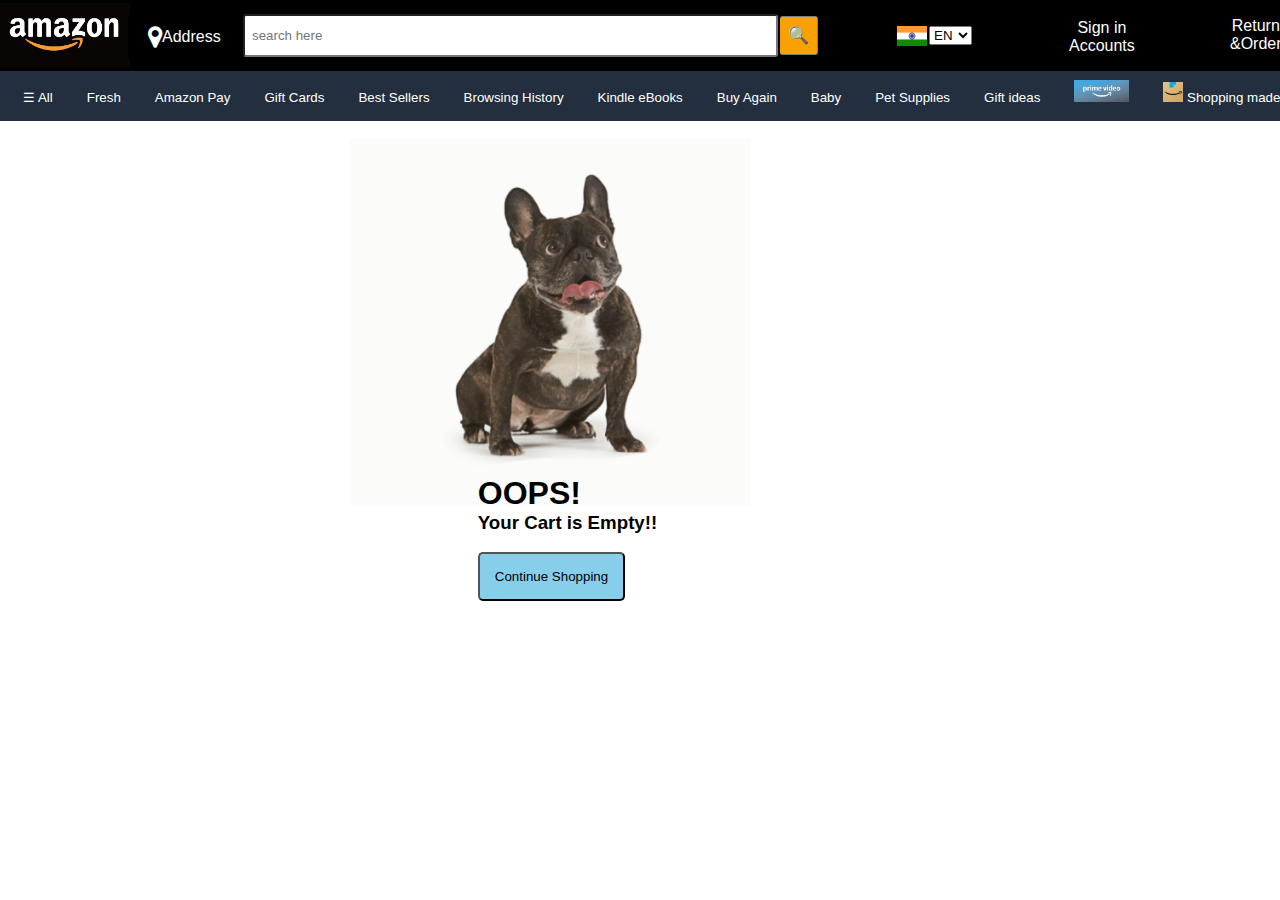
<file: INT219 PROJECT/cart.html>
<!DOCTYPE html>
<html lang="en">

<head>
    <meta charset="UTF-8">
    <meta http-equiv="X-UA-Compatible" content="IE=edge">
    <meta name="viewport" content="width=device-width, initial-scale=1.0">
    <!-- link to import location icon used in address button -->
    <link rel="stylesheet" href="https://cdnjs.cloudflare.com/ajax/libs/font-awesome/4.7.0/css/font-awesome.min.css">
    <link rel="stylesheet" href="index.css">
    <link rel="stylesheet" href="body.css">
    <link rel="shortcut icon" href="images/favicon.jpg" type="image/x-icon">
    <script src="index.js"></script>


    <title>Online Shopping site in India: Shop Online for Mobiles, Books, Watches... amazon.in</title>

    <style>
         /* Dog image */
         .container{
            display: flex;
            justify-content: center;
            align-items: flex-start;
        }

        /* Content  (oops!)*/
        .container2{
            position: relative;
            top: 336px;
            left: -273px;
            font-family: "Amazon Ember",Arial,sans-serif;
        }

        /*  Back to home page button  */
        .no_order{
            padding: 15px;
            background-color: skyblue;
            border-radius: 5px;
            cursor: pointer;
            font-family: "Amazon Ember",Arial,sans-serif;
        }
        .no_order:hover{
            background-color: steelblue;
        }
        
    </style>
</head>

<body>
    <header>
        <!-- First nav bar code starts here -->
        <nav>
            <!-- Amazon logo -->
            <div class="logo">
               <a href="index.html" ><img src="images/amazon.png" alt="" width="130px"></a>
            </div>

            <!-- Adress button-->
            <div class="location">
                <button class="btn1" onclick="window.location.href='index.html'"><i class="fa fa-map-marker" style="font-size:25px;color: white"></i>Address</button>
               
            </div>

            <!-- Search bar -->
            <div class="search">
                <input type="text" placeholder="search here">
                <button class="fsearch"  onclick="refreshPage()">&#128269</button>
            </div>

            <!-- signin button -->
            <div class="login">
                <button class="btn2" onclick="window.location.href='login.html'">Sign in<br>Accounts</button>
               
            </div>

            <!-- India flag and Languages drop box -->
            <div class="flag">
                <img src="images/Flag-India.jpg" alt="" width="30px">
            </div>
            <div class="drop">

                <select name="cars" id="cars">

                    <option value="AF">EN</option>
                    <option value="AL">HI</option>
                    <option value="DZ">TA</option>
                    <option value="DZ">TE</option>
                    <option value="DZ">KN</option>
                    <option value="DZ">ML</option>
                    <option value="DZ">MR</option>
                    <option value="DZ">BN</option>


                </select>
            </div>
            
            <!-- Returns & Orders button -->
            <button class="order" onclick="window.location.href='orders.html'">Returns<br>&Orders</button>
            
            <!-- Cart button with cart image -->
            <button class="cart" onclick="window.location.href='cart.html'"><img id="cart" src="images/cartt.png" alt="Cart icon">Cart</button>

        </nav>

        <!-- second nav Bar code starts here-->
        <div class="nav2" style="background-color: #232f3e">

            <!-- Left slider menu button ☰ALL -->
            <div id="mySidebar" class="sidebar">
                <a href="javascript:void(0)" class="closebtn" onclick="closeNav()">×</a>
                <h4 style="color: black;padding-left: 42px;">Trending</h4>
                <a href="#">Best Sellers</a>
                <a href="#">New releases</a>
                <a href="#">Movers and Shakers</a><hr>
                <h4 style="color: black;padding-left: 42px;">Shop by Department</h4>
                <a href="#">Mobiles, Computers</a>
                <a href="#">Tv, Appliances, Electronics</a>
                <a href="#">Women's Fashion</a>
                <a href="#">Men's Fashion</a><hr>
                <h4 style="color: black;padding-left: 42px;">Programs & Features</h4>
                <a href="#">Gift card & Mobile Recharges</a>
                <a href="#">Flight Tickets</a>
                <a href="#">#FoundItOnAmazon</a>
                <a href="#">Amazon Outlet</a><hr>
                <h4 style="color: black;padding-left: 42px;">Help & Settings</h4>
                <a href="contact.html">Contact</a>
                <a href="#">About</a>
                <a href="#">Sign-out</a>
            </div>
              
            <!-- All buttons in second nav -->
            <div id="main">
                <button class="openbtn" onclick="openNav()">☰ All</button>
                <button class="openbtn" onclick="refreshPage()">Fresh</button>
                <button class="openbtn" onclick="refreshPage()">Amazon Pay</button>
                <button class="openbtn" onclick="refreshPage()">Gift Cards</button>
                <button class="openbtn" onclick="refreshPage()">Best Sellers</button>
                <button class="openbtn" onclick="refreshPage()">Browsing History</button>
                <button class="openbtn" onclick="refreshPage()">Kindle eBooks</button>
                <button class="openbtn" onclick="refreshPage()">Buy Again</button>
                <button class="openbtn" onclick="refreshPage()">Baby</button>
                <button class="openbtn" onclick="refreshPage()">Pet Supplies</button>
                <button class="openbtn" onclick="refreshPage()" >Gift ideas</button>
               <button class="openbtn"  onclick="refreshPage()"><img src="images/prime.jpg" alt="" width="55px"></button>
               <button class="openbtn"  onclick="refreshPage()"><img src="images/amlogo.jpg" alt="" width="20px">    Shopping made easy | Download the app</button> 
            </div>
                 
        </div>

        
    </header>

    <br>
    <div class="container">
        <img id="dog" src="images/dog.png" alt=""> <br>
        <div class="container2">
            <h1>OOPS!</h1>
            <h3>Your Cart is Empty!!</h3> <br>
            <button class="no_order" onclick="window.location.href='index.html'">Continue Shopping</button><br> 
            </div>
        

    </div>
    
   
        
</body>
    </html>
</file>
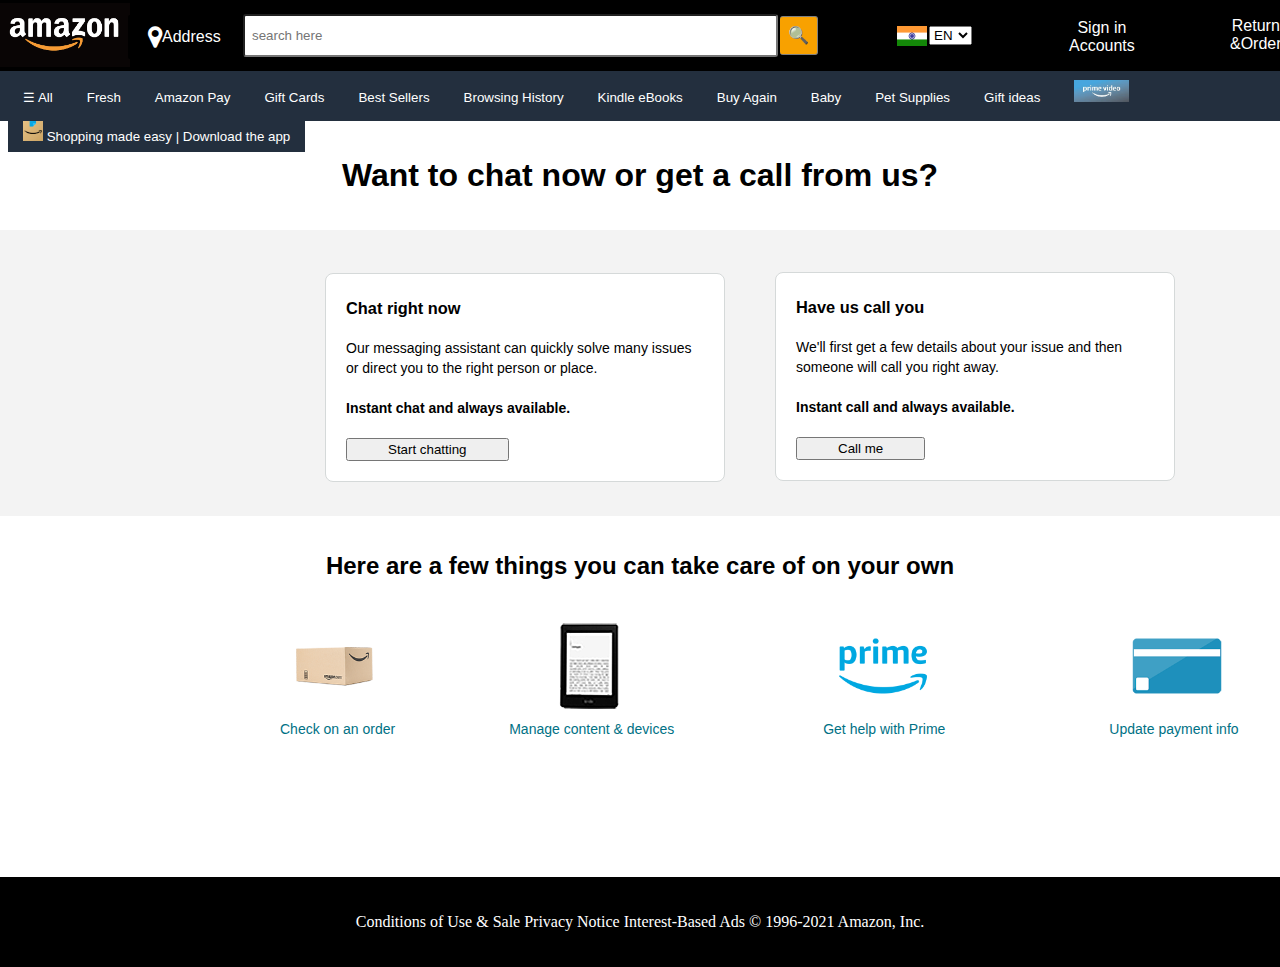
<file: INT219 PROJECT/contact.html>
<!DOCTYPE html>
<html lang="en">

<head>
    <meta charset="UTF-8">
    <meta http-equiv="X-UA-Compatible" content="IE=edge">
    <meta name="viewport" content="width=device-width, initial-scale=1.0">
    <!-- link to import location icon used in address button -->
    <link rel="stylesheet" href="https://cdnjs.cloudflare.com/ajax/libs/font-awesome/4.7.0/css/font-awesome.min.css">
    <link rel="stylesheet" href="index.css">
    <link rel="stylesheet" href="body.css">
    <link rel="shortcut icon" href="images/favicon.jpg" type="image/x-icon">
    <script src="index.js"></script>


    <title>Online Shopping site in India: Shop Online for Mobiles, Books, Watches... amazon.in</title>

    <style>
        /* Main body Container */
        /* .container{
            
        } */

        /* haed - 1 */
        h1{
            text-align: center;
            font-family: "Amazon Ember",Arial,sans-serif;
        }

        /* container1 */
        .container1{
            background-color: #f3f3f3 !important;
            height: 286px;
        }

        /* internal box content - 1 (Chat with us) */
        .internal1{
            border: 1px #D5D9D9 solid;
            background-color: white;
            box-sizing: border-box;
            /* text-align: center !important; */
            text-size-adjust: 10px;
            font-family: "Amazon Ember",Arial,sans-serif;
            font-size: 14px;
            line-height: 20px;
            display: block;
            border-radius: 8px;
            width: 400px !important;
            margin-left: 325px;
            margin-top: 7px;
            padding: 20px;
            padding-top: 4px;
        }

        /* internal box content - 2 (Call me) */
        .internal2{
            border: 1px #D5D9D9 solid;
            background-color: white;
            box-sizing: border-box;
            /* text-align: center !important; */
            font-family: "Amazon Ember",Arial,sans-serif;
            font-size: 14px;
            line-height: 20px;
            display: block;
            border-radius: 8px;
            width: 400px !important;
            margin-left: 775px;
            margin-top: -210px;
            padding: 20px;
            padding-top: 4px;
        }  

        /* Chat with us & Call me buttons */
        #cont{
            padding: 2px;
            padding-inline: 40px;
            
        }
        
        /* head - 2 */
        h2{
            text-align: center;
            font-family: "Amazon Ember",Arial,sans-serif;
        }

        /* container2 */

        /* internal box content - 3 (contact images) */
        #contimg1{
            position: relative;
            left: 285px;
        }
        #contimg2{
            position: relative;
            left: 435px;
        }
        #contimg3{
            position: relative;
            left: 625px;
        }
        #contimg4{
            position: relative;
            left: 815px;
        }   
        
        /* internal box content - 3 (contact images links) */
        #contlink1{
            position: relative;
            left: 280px;
            text-decoration: none;
            font-family: "Amazon Ember",Arial,sans-serif;
            font-size: 14px;
            color: #007185;
        }
        #contlink2{
            position: relative;
            left: 390px;
            text-decoration: none;
            font-family: "Amazon Ember",Arial,sans-serif;
            font-size: 14px;
            color: #007185;
        }
        #contlink3{
            position: relative;
            left: 535px;
            text-decoration: none;
            font-family: "Amazon Ember",Arial,sans-serif;
            font-size: 14px;
            color: #007185;
        }
        #contlink4{
            position: relative;
            left: 695px;
            text-decoration: none;
            font-family: "Amazon Ember",Arial,sans-serif;
            font-size: 14px;
            color: #007185;
        }

        #contlink1:hover,#contlink2:hover,#contlink3:hover,#contlink4:hover{
            color: rgba(255, 68, 0, 0.76);
            text-decoration: underline;
        }
    </style>
</head>

<body>
    <header>
        <!-- nav bar - 1 code starts here -->
        <nav>
            <!-- Amazon logo -->
            <div class="logo">
               <a href="index.html" ><img src="images/amazon.png" alt="" width="130px"></a>
            </div>

            <!-- Adress button -->
            <div class="location">
                <button class="btn1" onclick="window.location.href='index.html'"><i class="fa fa-map-marker" style="font-size:25px;color: white"></i>Address</button>
               
            </div>

            <!-- Search bar -->
            <div class="search">
                <input type="text" placeholder="search here">
                <button class="fsearch"  onclick="refreshPage()">&#128269</button>
            </div>

            <!-- signin button -->
            <div class="login">
                <button class="btn2" onclick="window.location.href='login.html'">Sign in<br>Accounts</button>
               
            </div>

            <!-- India flag and Languages drop box -->
            <div class="flag">
                <img src="images/Flag-India.jpg" alt="" width="30px">
            </div>
            <div class="drop">

                <select name="cars" id="cars">

                    <option value="AF">EN</option>
                    <option value="AL">HI</option>
                    <option value="DZ">TA</option>
                    <option value="DZ">TE</option>
                    <option value="DZ">KN</option>
                    <option value="DZ">ML</option>
                    <option value="DZ">MR</option>
                    <option value="DZ">BN</option>


                </select>
            </div>
            
            <!-- Returns & Orders button -->
            <button class="order" onclick="window.location.href='orders.html'">Returns<br>&Orders</button>
            
            <!-- Cart button with cart image -->
            <button class="cart" onclick="window.location.href='cart.html'"><img id="cart" src="images/cartt.png" alt="Cart icon">Cart</button>

        </nav>
        <!-- nav bar - 1 ends here -->


        <!-- second nav Bar code starts here-->
        <nav>
        <div class="nav2" style="background-color: #232f3e">


              
            <!-- All buttons in second nav -->
            <div id="main">
                <button class="openbtn" onclick="openNav()">☰ All</button>
                <button class="openbtn" onclick="refreshPage()">Fresh</button>
                <button class="openbtn" onclick="refreshPage()">Amazon Pay</button>
                <button class="openbtn" onclick="refreshPage()">Gift Cards</button>
                <button class="openbtn" onclick="refreshPage()">Best Sellers</button>
                <button class="openbtn" onclick="refreshPage()">Browsing History</button>
                <button class="openbtn" onclick="refreshPage()">Kindle eBooks</button>
                <button class="openbtn" onclick="refreshPage()">Buy Again</button>
                <button class="openbtn" onclick="refreshPage()">Baby</button>
                <button class="openbtn" onclick="refreshPage()">Pet Supplies</button>
                <button class="openbtn" onclick="refreshPage()" >Gift ideas</button>
               <button class="openbtn"  onclick="refreshPage()"><img src="images/prime.jpg" alt="" width="55px"></button>
               <button class="openbtn"  onclick="refreshPage()"><img src="images/amlogo.jpg" alt="" width="20px">    Shopping made easy | Download the app</button> 
            </div>

            <!-- Left slider menu button ☰ALL -->
            <div id="mySidebar" class="sidebar">
                <a href="javascript:void(0)" class="closebtn" onclick="closeNav()">×</a>
                <h4 style="color: black;padding-left: 42px;">Trending</h4>
                <a href="#">Best Sellers</a>
                <a href="#">New releases</a>
                <a href="#">Movers and Shakers</a><hr>
                <h4 style="color: black;padding-left: 42px;">Shop by Department</h4>
                <a href="#">Mobiles, Computers</a>
                <a href="#">Tv, Appliances, Electronics</a>
                <a href="#">Women's Fashion</a>
                <a href="#">Men's Fashion</a><hr>
                <h4 style="color: black;padding-left: 42px;">Programs & Features</h4>
                <a href="#">Gift card & Mobile Recharges</a>
                <a href="#">Flight Tickets</a>
                <a href="#">#FoundItOnAmazon</a>
                <a href="#">Amazon Outlet</a><hr>
                <h4 style="color: black;padding-left: 42px;">Help & Settings</h4>
                <a href="contact.html">Contact</a>
                <a href="#">About</a>
                <a href="login.html">Sign-out</a>
            </div>
                 
        </div>
        </nav>

        
    </header>
    <!-- headers ends here -->

<!-- Main body Container -->
<div class="container"><br><br>

        <!-- head - 1 -->
        <h1>Want to chat now or get a call from us?</h1><br><br>

    <!-- container1 -->
    <div class="container1"><br><br>

            <!-- internal box content - 1 -->
            <div class="internal1"><br>
                <h3>Chat right now</h3><br>
                <p>
                    Our messaging assistant can quickly solve many issues or direct you to the right person or place.
                </p><br>
                    <b>Instant chat and always available.</b><br><br>
                    <button id="cont">Start chatting</button>
            </div>

            <!-- internal box content - 2 -->
            <div class="internal2"><br>
                <h3>Have us call you</h3><br>
                <p>
                    We'll first get a few details about your issue and then someone will call you right away.
                </p><br>
                    <b>Instant call and always available.</b><br><br>
                    <button id="cont">Call me</button>              
            </div><br><br>
    </div><br><br>

        
        <!-- head - 2 -->
        <h2>Here are a few things you can take care of on your own </h1><br><br>

    <!-- container2 -->
    <div class="container2">

        <!-- internal box content - 3 (contact images) -->
        <div class="internal3">
            <img id="contimg1" src="images/contact1.png" alt="Oders" width="100" height="100">
            <img id="contimg2" src="images/contact2.png" alt="Oders" width="100" height="100">
            <img id="contimg3" src="images/contact3.png" alt="Oders" width="100" height="100">
            <img id="contimg4" src="images/contact4.png" alt="Oders" width="100" height="100">
        </div>  

        <!-- internal box content - 3 (contact image links) -->
        <div class="internal4">
            <a href="#" id="contlink1">Check on an order</a>
            <a href="#" id="contlink2">Manage content & devices</a>         
            <a href="#" id="contlink3">Get help with Prime</a>           
            <a href="#" id="contlink4">Update payment info</a>            
        </div>  
    </div>

</div><br><br>

        <!-- Footer- 2 -->
        <footer class="flex-all-center">
            <p>
                <a href="#">Conditions of Use & Sale</a>
                <a href="#">Privacy Notice</a>
                <a href="#">Interest-Based Ads</a> 
                <a href="#">&copy 1996-2021 Amazon, Inc.</a>
            </p>
        </footer>

</body>

</html>
</file>
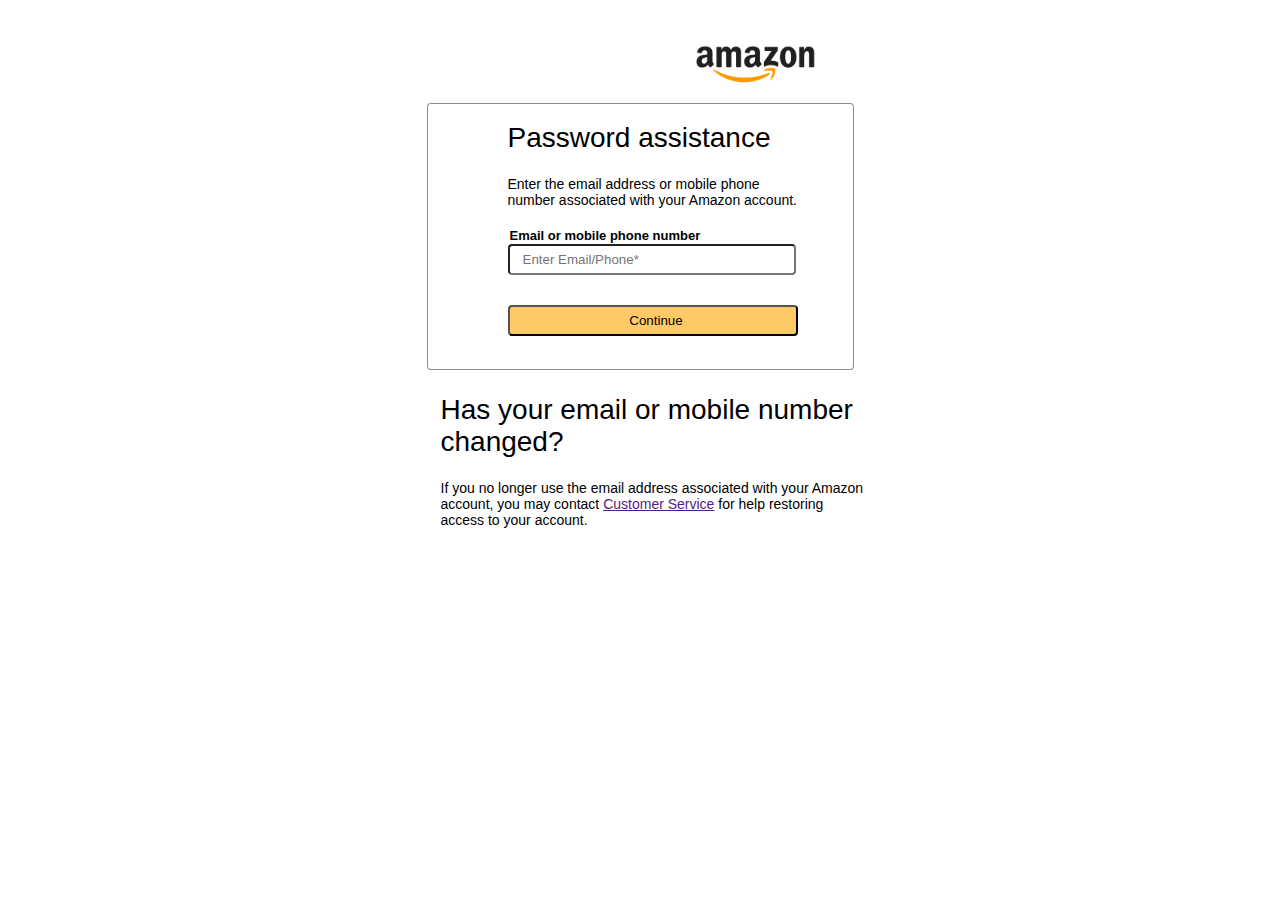
<file: INT219 PROJECT/forgot.html>
<!DOCTYPE html>
<html lang="en">

<head>
    <meta charset="UTF-8">
    <meta http-equiv="X-UA-Compatible" content="IE=edge">
    <meta name="viewport" content="width=device-width, initial-scale=1.0">
    <link rel="shortcut icon" href="images/favicon.jpg" type="image/x-icon">
    <script src="index.js"></script>
    <title>Amazon Password Assistance</title>
</head>
<style>

    /* universal selector */
    * {
        margin: 0;
        padding: 0;

    }

    /* Amazon logo on haed */
    #amazon-icon{
        position: relative;
        left: 696px; 
        align-items: center;
        width: 120px;
        top: 45px;
    }

    /* body */
    .container {
        border: 1px solid rgba(0, 0, 0, 0.445);
        border-radius: 4px;
        width: 425px;
        height: 265px;
        margin: 56px auto;
        background-color: white;
        font-family: "Amazon Ember",Arial,sans-serif;
    }


    /* head */
    h1 {
        margin: 0px 0px 22px 0px;
        position: relative;
        left: 80px;
        color: black;
        font-weight: 400;
        font-size: 28px;
    }

    /* paragraphs p */
    #p1{
       position: relative;
        left: 80px;
        color: black;
        font-size: 14px;
    }



    /* labels */
    label {
        position: relative;
        font-size: 13px;
        font-weight: 700;
        margin: 10px 2px;
        left: 80px;
    }

    /* Email input */
    form input[name=email] {
        margin: 0px 0px 12px 0px;
        padding: 6px;
        padding-left: 13px;
        width: 265px;
        position: relative;
        left: 80px;
        border-radius: 4px;

    }

    
    /* continue button */
    form .btnn {
        margin: 0px 0px 12px 0px;
        padding: 6px;
        padding-left: 13px;
        width: 290px;
        position: relative;
        left: 80px;
        cursor: pointer;
        background-color: rgba(255, 166, 0, 0.600);
        border-radius: 4px;

    }
    .btnn:hover{
            background-color: rgba(255, 166, 0, 0.500);
           
    }

    /* container2 out of container1 */
    .container2 {
        width: 425px;
        left: -67px;
        position: relative;
        margin: -50px auto;
        font-family: "Amazon Ember",Arial,sans-serif;
    }


</style>
<body>

    <!-- AMazon logo on haed -->
    <img id="amazon-icon" src="images/amazonin.png" alt="Amazon.in">

    <div class="container"> <br>
        <h1>Password assistance</h1>

        <!-- "form" which redirects to home page on clicking login button after validation -->
        <form action="login.html">

            <p id="p1">Enter the email address or mobile phone <br>number  associated with your Amazon account.</p><br>

            <!-- Inputs for username & Password -->
            <label for="username">Email or mobile phone number</label><br>
            <input type="email/phone" name="email" id="emailphone"  placeholder="Enter Email/Phone*" minlength="10" required><br><br>

            <!-- Login Button -->
            <button class="btnn" onclick="myFunction()">Continue</button><br>

            

        </form>

  

    </div><br>

    <!-- container 2 -->
    <div class="container2">
    <h1>Has your email or mobile number changed?</h1>
    <p id="p1">If you no longer use the email address associated with your Amazon account, you may contact <a href="">Customer Service</a> for help restoring access to your account.</p>
    </div>


</body>

</html>
</file>
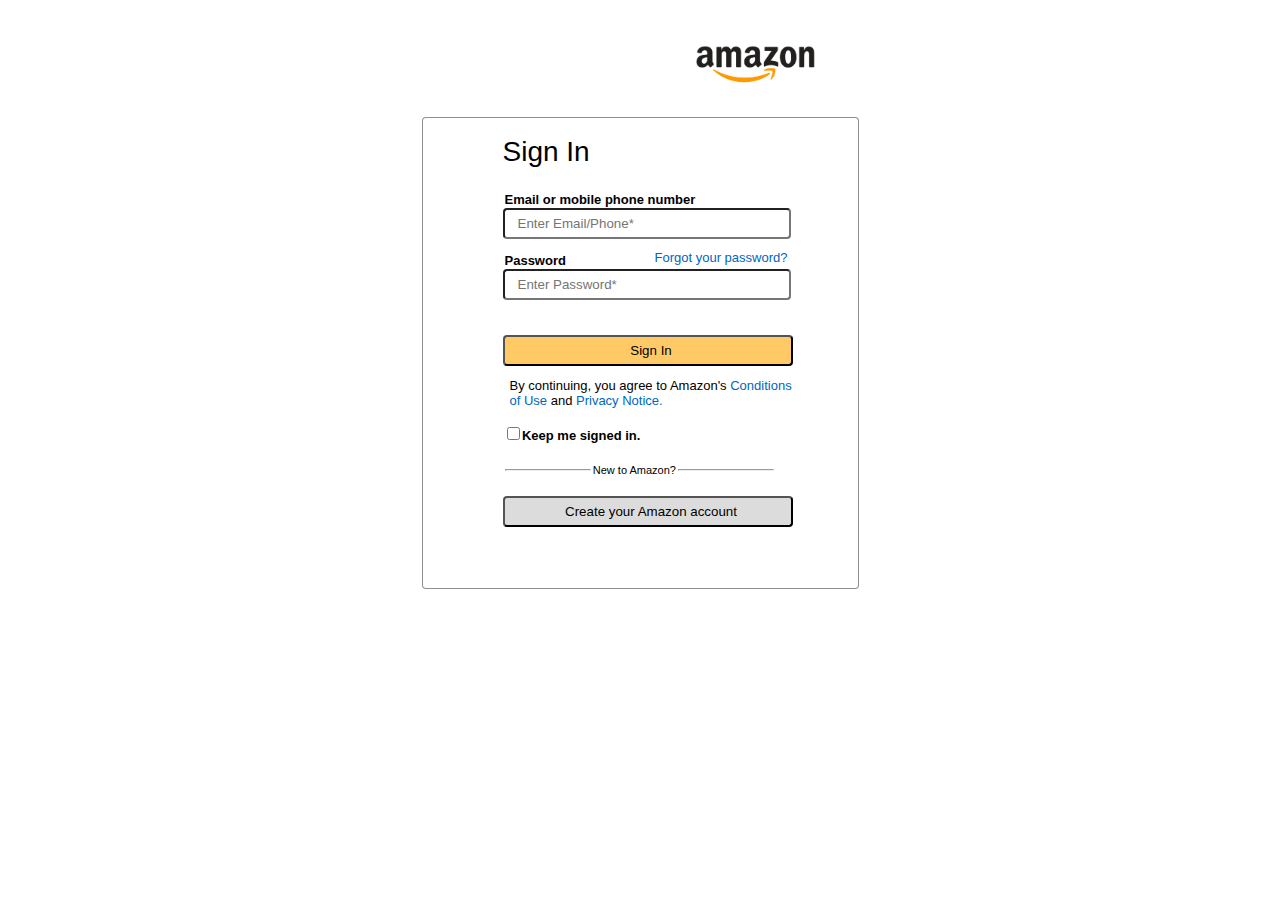
<file: INT219 PROJECT/login.html>
<!DOCTYPE html>
<html lang="en">

<head>
    <meta charset="UTF-8">
    <meta http-equiv="X-UA-Compatible" content="IE=edge">
    <meta name="viewport" content="width=device-width, initial-scale=1.0">
    <link rel="shortcut icon" href="images/favicon.jpg" type="image/x-icon">
    <title>Amazon Sign In</title>
</head>
<style>

    /* universal selector */
    * {
        margin: 0;
        padding: 0;

    }

    /* AMazon logo on haed */
    #amazon-icon{
        position: relative;
        left: 696px; 
        align-items: center;
        width: 120px;
        top: 45px;
    }

    /* body */
    .container {
        border: 1px solid rgba(0, 0, 0, 0.445);
        border-radius: 4px;
        width: 435px;
        height: 470px;
        margin: 70px auto;
        background-color: white;
        font-family: "Amazon Ember",Arial,sans-serif;
    }

    /* head */
    h1 {
        margin: 0px 0px 22px 0px;
        position: relative;
        left: 80px;
        color: black;
        font-weight: 400;
        font-size: 28px;
    }

    /* labels */
    label {
        position: relative;
        font-size: 13px;
        font-weight: 700;
        margin: 10px 2px;
        left: 80px;
    }

    /* Email input */
    form input[name=email] {
        margin: 0px 0px 12px 0px;
        padding: 6px;
        padding-left: 13px;
        width: 265px;
        position: relative;
        left: 80px;
        border-radius: 4px;

    }

    /* Password input */
    form input[name=password] {
        margin: 0px 0px 35px 0px;
        padding: 6px;
        padding-left: 13px;
        width: 265px;
        position: relative;
        left: 80px;
        border-radius: 4px;
    }
  
    
    /* Login button */
    form .btnn {
        margin: 0px 0px 12px 0px;
        padding: 6px;
        padding-left: 13px;
        width: 290px;
        position: relative;
        left: 80px;
        cursor: pointer;
        background-color: rgba(255, 166, 0, 0.600);
        border-radius: 4px;

    }
    .btnn:hover{
            background-color: rgba(255, 166, 0, 0.500);
           
    }

    /* Terms & Conditions */
    p{
        position: relative;
        left: 87px;
        font-size: 13px;
    }
    p a {
        text-decoration: none;
        color: #0066c0;
    }
    p a:hover{
        color: rgba(255, 68, 0, 0.897);
        text-decoration: underline;
    }

    /* Remember me check-box */
    form input[name=remember] {

           position: relative;
           left: 84px;
    }

    /* Forgot password link*/
    ul a {
        font-size: 13px;
        text-decoration: none;
        position: relative;
        left: 232px;
        bottom: 196px;
        color: #0066c0;

    }
    #forgot:hover{
        color: rgba(255, 68, 0, 0.897);
        text-decoration: underline;
    }

    /* New to Amazon? */
    #hr-line{
        font-family: "Amazon Ember",Arial,sans-serif;
        font-size: 11px;
    }
    #line1{
        width:40%; 
        padding-left: 80px;
        color: #767676;
        height: 0.4px;
    }
    #line2{
        width:40%; 
        padding-right: 70px; 
        font-weight: 40;
        color: #767676;
    }

    /* Creat Amazon account button */
    .btn {
        margin: 0px 0px 12px 0px;
        padding: 6px;
        padding-left: 13px;
        width: 290px;
        position: relative;
        left: 80px;
        cursor: pointer;
        background-color:gainsboro;
        border-radius: 4px;

    }
    .btn:hover{
        background-color: rgba(255, 166, 0, 0.600);
           
    }


</style>
<body>

    <!-- Amazon logo on haed -->
    <img id="amazon-icon" src="images/amazonin.png" alt="Amazon.in">

    <div class="container"> <br>
        <h1>Sign In</h1>

        <!-- "form" which redirects to home page on clicking login button after validation -->
        <form action="index.html">

            <!-- Inputs for username & Password -->
            <label for="username">Email or mobile phone number</label><br>
            <input type="email/phone" name="email" id="emailphone"  placeholder="Enter Email/Phone*" minlength="10" required><br>

            <!-- INput password -->
            <!-- Must contain at least one number and one uppercase and lowercase letter, and at least 8 or more characters (pattern) -->
            <label for="password">Password</label><br>
            <input type="password" name="password" id="password" placeholder="Enter Password*" pattern="(?=.*\d)(?=.*[a-z])(?=.*[A-Z]).{6,}" minlength="6" maxlength="16" required><br>

            <!-- Login Button -->
            <button class="btnn" onclick="validate()">Sign In</button><br>

            <!--  -->
            <p>By continuing, you agree to Amazon's <a href=""> Conditions <br> of Use </a> and <a href="">Privacy Notice.</a> </p>

            <br>

            <!-- Check-Box Remember Me -->
            <input type="checkbox" name="remember" id="remember">
            <label for="remember">Keep me signed in.</label><br>

            <!-- Forgot password (Link To reset password) -->
            <ul ><a href="forgot.html" id="forgot">Forgot your password?</a></ul>
            

        </form>

        <!-- New to Amazon? -->
        <table><tr>
            <td id="line1" ><hr/></td>
            <td id="hr-line" style="vertical-align:middle; text-align: center; ">New to Amazon?</td>
            <td id="line2" ><hr/></td>
            </tr></table><br>

        <!-- Sign-up Button -->
        <button class="btn" onclick="window.location.href='sign-up.html'">Create your Amazon account</button>

    </div>


</body>

</html>
</file>
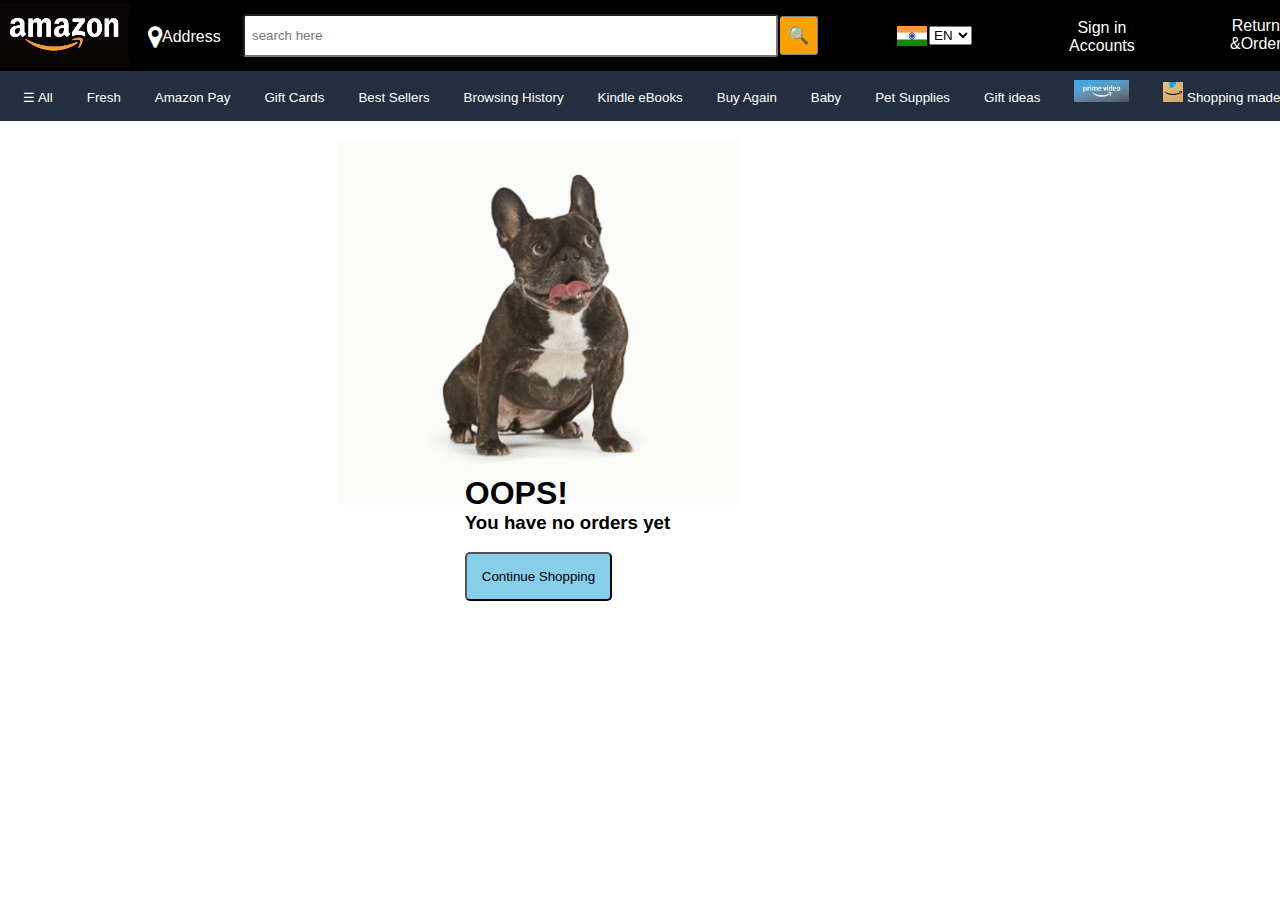
<file: INT219 PROJECT/orders.html>
<!DOCTYPE html>
<html lang="en">

<head>
    <meta charset="UTF-8">
    <meta http-equiv="X-UA-Compatible" content="IE=edge">
    <meta name="viewport" content="width=device-width, initial-scale=1.0">
    <!-- link to import location icon used in address button -->
    <link rel="stylesheet" href="https://cdnjs.cloudflare.com/ajax/libs/font-awesome/4.7.0/css/font-awesome.min.css">
    <link rel="stylesheet" href="index.css">
    <link rel="stylesheet" href="body.css">
    <link rel="shortcut icon" href="images/favicon.jpg" type="image/x-icon">
    <script src="index.js"></script>


    <title>Online Shopping site in India: Shop Online for Mobiles, Books, Watches... amazon.in</title>

    <style>

        /* Dog image */
        .container{
            display: flex;
            justify-content: center;
            align-items: flex-start;
        }

        /* Content  (oops!)*/
        .container2{
            position: relative;
            top: 336px;
            left: -273px;
            font-family: "Amazon Ember",Arial,sans-serif;
        }

        /*  Back to home page button  */
        .no_order{
            padding: 15px;
            background-color: skyblue;
            border-radius: 5px;
            cursor: pointer;
            font-family: "Amazon Ember",Arial,sans-serif;
        }
        .no_order:hover{
            background-color: steelblue;
        }
         
    </style>
</head>

<body>
    <header>
        <!-- First nav bar code starts here -->
        <nav>
            <!-- Amazon logo -->
            <div class="logo">
               <a href="index.html" ><img src="images/amazon.png" alt="" width="130px"></a>
            </div>

            <!-- Adress button-->
            <div class="location">
                <button class="btn1" onclick="window.location.href='index.html'"><i class="fa fa-map-marker" style="font-size:25px;color: white"></i>Address</button>
               
            </div>

            <!-- Search bar -->
            <div class="search">
                <input type="text" placeholder="search here">
                <button class="fsearch"  onclick="refreshPage()">&#128269</button>
            </div>

            <!-- signin button -->
            <div class="login">
                <button class="btn2" onclick="window.location.href='login.html'">Sign in<br>Accounts</button>
               
            </div>

            <!-- India flag and Languages drop box -->
            <div class="flag">
                <img src="images/Flag-India.jpg" alt="" width="30px">
            </div>
            <div class="drop">

                <select name="cars" id="cars">

                    <option value="AF">EN</option>
                    <option value="AL">HI</option>
                    <option value="DZ">TA</option>
                    <option value="DZ">TE</option>
                    <option value="DZ">KN</option>
                    <option value="DZ">ML</option>
                    <option value="DZ">MR</option>
                    <option value="DZ">BN</option>


                </select>
            </div>
            
            <!-- Returns & Orders button -->
            <button class="order" onclick="window.location.href='orders.html'">Returns<br>&Orders</button>
            
            <!-- Cart button with cart image -->
            <button class="cart" onclick="window.location.href='cart.html'"><img id="cart" src="images/cartt.png" alt="Cart icon">Cart</button>

        </nav>

        <!-- second nav Bar code starts here-->
        <div class="nav2" style="background-color: #232f3e">

            <!-- Left slider menu button ☰ALL -->
            <div id="mySidebar" class="sidebar">
                <a href="javascript:void(0)" class="closebtn" onclick="closeNav()">×</a>
                <h4 style="color: black;padding-left: 42px;">Trending</h4>
                <a href="#">Best Sellers</a>
                <a href="#">New releases</a>
                <a href="#">Movers and Shakers</a><hr>
                <h4 style="color: black;padding-left: 42px;">Shop by Department</h4>
                <a href="#">Mobiles, Computers</a>
                <a href="#">Tv, Appliances, Electronics</a>
                <a href="#">Women's Fashion</a>
                <a href="#">Men's Fashion</a><hr>
                <h4 style="color: black;padding-left: 42px;">Programs & Features</h4>
                <a href="#">Gift card & Mobile Recharges</a>
                <a href="#">Flight Tickets</a>
                <a href="#">#FoundItOnAmazon</a>
                <a href="#">Amazon Outlet</a><hr>
                <h4 style="color: black;padding-left: 42px;">Help & Settings</h4>
                <a href="contact.html">Contact</a>
                <a href="#">About</a>
                <a href="#">Sign-out</a>
            </div>
              
            <!-- All buttons in second nav -->
            <div id="main">
                <button class="openbtn" onclick="openNav()">☰ All</button>
                <button class="openbtn" onclick="refreshPage()">Fresh</button>
                <button class="openbtn" onclick="refreshPage()">Amazon Pay</button>
                <button class="openbtn" onclick="refreshPage()">Gift Cards</button>
                <button class="openbtn" onclick="refreshPage()">Best Sellers</button>
                <button class="openbtn" onclick="refreshPage()">Browsing History</button>
                <button class="openbtn" onclick="refreshPage()">Kindle eBooks</button>
                <button class="openbtn" onclick="refreshPage()">Buy Again</button>
                <button class="openbtn" onclick="refreshPage()">Baby</button>
                <button class="openbtn" onclick="refreshPage()">Pet Supplies</button>
                <button class="openbtn" onclick="refreshPage()" >Gift ideas</button>
               <button class="openbtn"  onclick="refreshPage()"><img src="images/prime.jpg" alt="" width="55px"></button>
               <button class="openbtn"  onclick="refreshPage()"><img src="images/amlogo.jpg" alt="" width="20px">    Shopping made easy | Download the app</button> 
            </div>
                 
        </div>

        
    </header>
    <br>

    <!-- Main Body -->

    <div class="container">
        <!-- Dog image -->
        <img id="dog" src="images/dog.png" alt=""> <br>

        <div class="container2">
            <h1>OOPS!</h1>
            <h3>You have no orders yet</h3> <br>

            <!-- Back to home page button -->
            <button class="no_order" onclick="window.location.href='index.html'">Continue Shopping</button><br> 
        </div>
        

    </div>
    
   
        
</body>
</html>
</file>
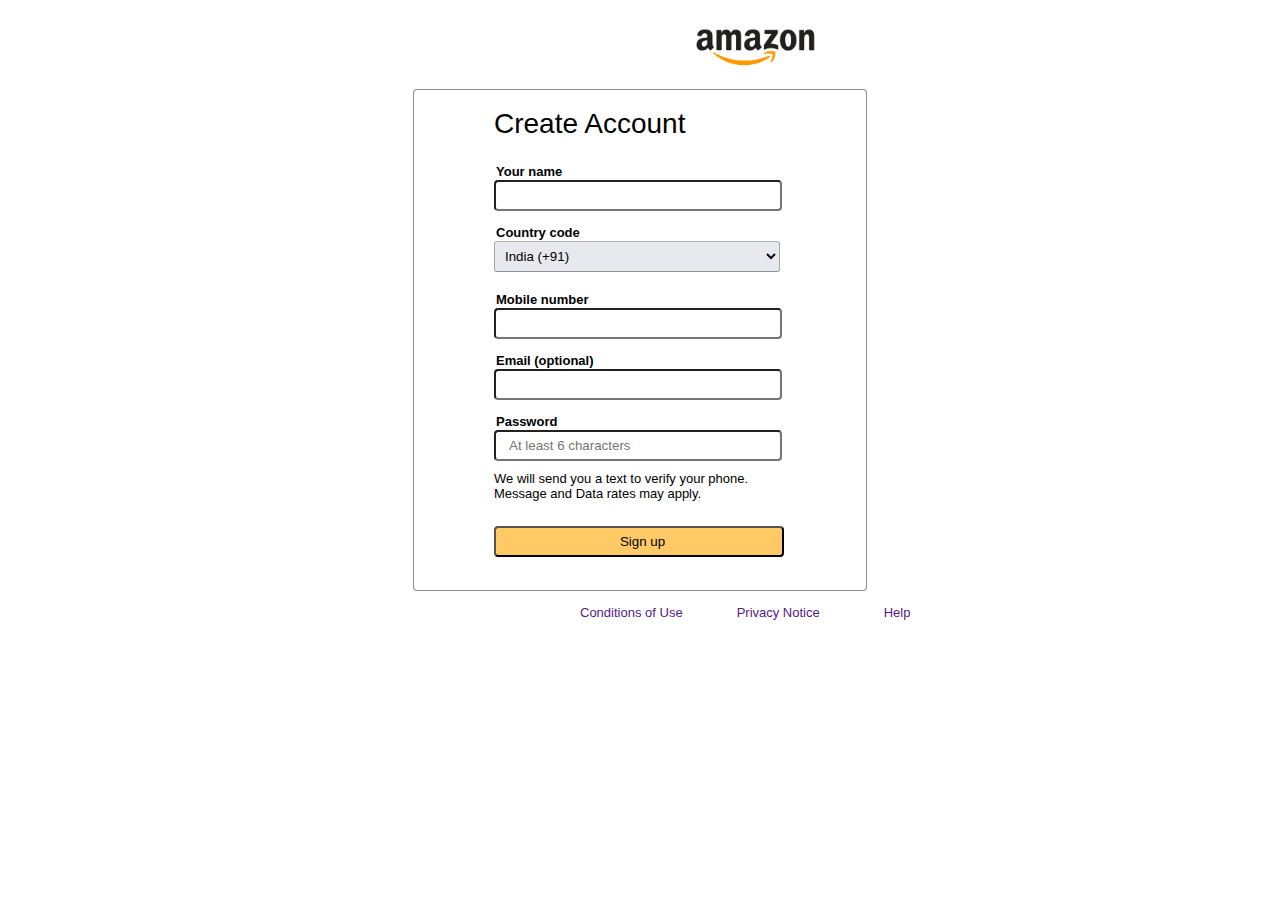
<file: INT219 PROJECT/sign-up.html>
<!DOCTYPE html>
<html lang="en">

<head>
    <meta charset="UTF-8">
    <meta http-equiv="X-UA-Compatible" content="IE=edge">
    <meta name="viewport" content="width=device-width, initial-scale=1.0">
    <link rel="shortcut icon" href="images/favicon.jpg" type="image/x-icon" style="border-radius: 5px;">
    <title>Amazon Registration</title>
</head>
<style>

   /* universal selector */
   * {
        margin: 0;
        padding: 0;

    }

    /* AMazon logo on haed */
    #amazon-icon{
        position: relative;
        left: 696px; 
        align-items: center;
        width: 120px;
        top: 28px;
    }

    /* body */
    .container {
        border: 1px solid rgba(0, 0, 0, 0.445);
        border-radius: 4px;
        width: 452px;
        height: 500px;
        margin: 42px auto;
        background-color: white;
        font-family: "Amazon Ember",Arial,sans-serif;
    }

    /* head */
    h2 {
        margin: 0px 0px 22px 0px; 
        position: relative;
        left: 80px;
        color: black;
        font-weight: 400;
        font-size: 28px;
    }

    /* labels */
    label {
        position: relative;
        font-size: 13px;
        font-weight: 700;
        margin: 10px 2px;
        left: 80px;
    }

    /* Name input */
    form input[name=Name] {
        margin: 0px 0px 12px 0px;
        padding: 6px;
        padding-left: 13px;
        width: 265px;
        position: relative;
        left: 80px;
        border-radius: 4px;

    }

    /* Country codes */
    #country-codes{
        position: relative;
        left: 80px;
        padding: 6px;
        width: 286px;
        border-color: #adb1b8 #a2a6ac #8d9096;
        background: #e7e9ec;
        border-radius: 3px;
    /*
    border-style: solid;
    border-width: 1px;
    cursor: pointer;
    display: inline-block;
    padding: 0;
    text-align: center;
    text-decoration: none !important;
    vertical-align: middle; */
    }

    /* Email input */
    form input[name=email] {
        margin: 0px 0px 12px 0px;
        padding: 6px;
        padding-left: 13px;
        width: 265px;
        position: relative;
        left: 80px;
        border-radius: 4px;

    }

    /* phone input */
    form input[name=Phone] {
        margin: 0px 0px 12px 0px;
        padding: 6px;
        padding-left: 13px;
        width: 265px;
        position: relative;
        left: 80px;
        border-radius: 4px;

    }

    /* Password input */
    form input[name=password] {
        margin: 0px 0px 35px 0px;
        padding: 6px;
        padding-left: 13px;
        width: 265px;
        position: relative;
        left: 80px;
        border-radius: 4px;
    }
  
    p{
    
        position: relative;
        left: 80px;
        color: black;
        font-size: 13px;
        top: -25px;
    
    }
    
    /* Sign up button */
    form .btnn {
        margin: 0px 0px 12px 0px;
        padding: 6px;
        padding-left: 13px;
        width: 290px;
        position: relative;
        left: 80px;
        cursor: pointer;
        background-color: rgba(255, 166, 0, 0.600);
        border-radius: 4px;

    }
    .btnn:hover{
            background-color: rgba(255, 166, 0, 0.500);
           
    }


    /* Terms & conditions Footer */
    #a1{
        position: relative;
        left: 580px;
        bottom: 30px;
        text-decoration: none;
        font-size: 13px;
        font-family: "Amazon Ember",Arial,sans-serif;
    }
    #a2{
        position: relative;
        left: 630px;
        bottom: 30px;
        text-decoration: none;
        font-size: 13px;
        font-family: "Amazon Ember",Arial,sans-serif;
    }
    #a3{
        position: relative;
        left: 690px;
        bottom: 30px;
        text-decoration: none;
        font-size: 13px;
        font-family: "Amazon Ember",Arial,sans-serif;
    }

    #a1:hover,#a2:hover,#a3:hover{
        text-decoration: underline;
        color: rgba(255, 68, 0, 0.815);
    }

    /* #ft{
        position: relative;
        left: 638px;
    } */

     
</style>

<body>

    <!-- Amazon logo on haed -->
    <img id="amazon-icon" src="images/amazonin.png" alt="Amazon.in">

    <div class="container"> <br>

        <h2>Create Account</h2>

        <!-- "form" which redirects to login page on clicking sign up button after validation -->
        <form action="login.html">

            <!-- Input Name -->
            <label for="Name">Your name</label><br>
            <input type="text" name="Name" required><br>
            
            <!-- country codes (ISO 3166) and Dial codes. -->
            <label for="Phone Number">Country code</label><br>
            
<select name="countryCode" id="country-codes">
		<option data-countryCode="DZ" value="213">Algeria (+213)</option>
		<option data-countryCode="AD" value="376">Andorra (+376)</option>
		<option data-countryCode="AO" value="244">Angola (+244)</option>
		<option data-countryCode="AI" value="1264">Anguilla (+1264)</option>
		<option data-countryCode="AG" value="1268">Antigua &amp; Barbuda (+1268)</option>
		<option data-countryCode="AR" value="54">Argentina (+54)</option>
		<option data-countryCode="AM" value="374">Armenia (+374)</option>
		<option data-countryCode="AW" value="297">Aruba (+297)</option>
		<option data-countryCode="AU" value="61">Australia (+61)</option>
		<option data-countryCode="AT" value="43">Austria (+43)</option>
		<option data-countryCode="AZ" value="994">Azerbaijan (+994)</option>
		<option data-countryCode="BS" value="1242">Bahamas (+1242)</option>
		<option data-countryCode="BH" value="973">Bahrain (+973)</option>
		<option data-countryCode="BD" value="880">Bangladesh (+880)</option>
		<option data-countryCode="BB" value="1246">Barbados (+1246)</option>
		<option data-countryCode="BY" value="375">Belarus (+375)</option>
		<option data-countryCode="BE" value="32">Belgium (+32)</option>
		<option data-countryCode="BZ" value="501">Belize (+501)</option>
		<option data-countryCode="BJ" value="229">Benin (+229)</option>
		<option data-countryCode="BM" value="1441">Bermuda (+1441)</option>
		<option data-countryCode="BT" value="975">Bhutan (+975)</option>
		<option data-countryCode="BO" value="591">Bolivia (+591)</option>
		<option data-countryCode="BA" value="387">Bosnia Herzegovina (+387)</option>
		<option data-countryCode="BW" value="267">Botswana (+267)</option>
		<option data-countryCode="BR" value="55">Brazil (+55)</option>
		<option data-countryCode="BN" value="673">Brunei (+673)</option>
		<option data-countryCode="BG" value="359">Bulgaria (+359)</option>
		<option data-countryCode="BF" value="226">Burkina Faso (+226)</option>
		<option data-countryCode="BI" value="257">Burundi (+257)</option>
		<option data-countryCode="KH" value="855">Cambodia (+855)</option>
		<option data-countryCode="CM" value="237">Cameroon (+237)</option>
		<option data-countryCode="CA" value="1">Canada (+1)</option>
		<option data-countryCode="CV" value="238">Cape Verde Islands (+238)</option>
		<option data-countryCode="KY" value="1345">Cayman Islands (+1345)</option>
		<option data-countryCode="CF" value="236">Central African Republic (+236)</option>
		<option data-countryCode="CL" value="56">Chile (+56)</option>
		<option data-countryCode="CN" value="86">China (+86)</option>
		<option data-countryCode="CO" value="57">Colombia (+57)</option>
		<option data-countryCode="KM" value="269">Comoros (+269)</option>
		<option data-countryCode="CG" value="242">Congo (+242)</option>
		<option data-countryCode="CK" value="682">Cook Islands (+682)</option>
		<option data-countryCode="CR" value="506">Costa Rica (+506)</option>
		<option data-countryCode="HR" value="385">Croatia (+385)</option>
		<option data-countryCode="CU" value="53">Cuba (+53)</option>
		<option data-countryCode="CY" value="90392">Cyprus North (+90392)</option>
		<option data-countryCode="CY" value="357">Cyprus South (+357)</option>
		<option data-countryCode="CZ" value="42">Czech Republic (+42)</option>
		<option data-countryCode="DK" value="45">Denmark (+45)</option>
		<option data-countryCode="DJ" value="253">Djibouti (+253)</option>
		<option data-countryCode="DM" value="1809">Dominica (+1809)</option>
		<option data-countryCode="DO" value="1809">Dominican Republic (+1809)</option>
		<option data-countryCode="EC" value="593">Ecuador (+593)</option>
		<option data-countryCode="EG" value="20">Egypt (+20)</option>
		<option data-countryCode="SV" value="503">El Salvador (+503)</option>
		<option data-countryCode="GQ" value="240">Equatorial Guinea (+240)</option>
		<option data-countryCode="ER" value="291">Eritrea (+291)</option>
		<option data-countryCode="EE" value="372">Estonia (+372)</option>
		<option data-countryCode="ET" value="251">Ethiopia (+251)</option>
		<option data-countryCode="FK" value="500">Falkland Islands (+500)</option>
		<option data-countryCode="FO" value="298">Faroe Islands (+298)</option>
		<option data-countryCode="FJ" value="679">Fiji (+679)</option>
		<option data-countryCode="FI" value="358">Finland (+358)</option>
		<option data-countryCode="FR" value="33">France (+33)</option>
		<option data-countryCode="GF" value="594">French Guiana (+594)</option>
		<option data-countryCode="PF" value="689">French Polynesia (+689)</option>
		<option data-countryCode="GA" value="241">Gabon (+241)</option>
		<option data-countryCode="GM" value="220">Gambia (+220)</option>
		<option data-countryCode="GE" value="7880">Georgia (+7880)</option>
		<option data-countryCode="DE" value="49">Germany (+49)</option>
		<option data-countryCode="GH" value="233">Ghana (+233)</option>
		<option data-countryCode="GI" value="350">Gibraltar (+350)</option>
		<option data-countryCode="GR" value="30">Greece (+30)</option>
		<option data-countryCode="GL" value="299">Greenland (+299)</option>
		<option data-countryCode="GD" value="1473">Grenada (+1473)</option>
		<option data-countryCode="GP" value="590">Guadeloupe (+590)</option>
		<option data-countryCode="GU" value="671">Guam (+671)</option>
		<option data-countryCode="GT" value="502">Guatemala (+502)</option>
		<option data-countryCode="GN" value="224">Guinea (+224)</option>
		<option data-countryCode="GW" value="245">Guinea - Bissau (+245)</option>
		<option data-countryCode="GY" value="592">Guyana (+592)</option>
		<option data-countryCode="HT" value="509">Haiti (+509)</option>
		<option data-countryCode="HN" value="504">Honduras (+504)</option>
		<option data-countryCode="HK" value="852">Hong Kong (+852)</option>
		<option data-countryCode="HU" value="36">Hungary (+36)</option>
		<option data-countryCode="IS" value="354">Iceland (+354)</option>
		<option data-countryCode="IN" value="91" Selected>India (+91)</option>
		<option data-countryCode="ID" value="62">Indonesia (+62)</option>
		<option data-countryCode="IR" value="98">Iran (+98)</option>
		<option data-countryCode="IQ" value="964">Iraq (+964)</option>
		<option data-countryCode="IE" value="353">Ireland (+353)</option>
		<option data-countryCode="IL" value="972">Israel (+972)</option>
		<option data-countryCode="IT" value="39">Italy (+39)</option>
		<option data-countryCode="JM" value="1876">Jamaica (+1876)</option>
		<option data-countryCode="JP" value="81">Japan (+81)</option>
		<option data-countryCode="JO" value="962">Jordan (+962)</option>
		<option data-countryCode="KZ" value="7">Kazakhstan (+7)</option>
		<option data-countryCode="KE" value="254">Kenya (+254)</option>
		<option data-countryCode="KI" value="686">Kiribati (+686)</option>
		<option data-countryCode="KP" value="850">Korea North (+850)</option>
		<option data-countryCode="KR" value="82">Korea South (+82)</option>
		<option data-countryCode="KW" value="965">Kuwait (+965)</option>
		<option data-countryCode="KG" value="996">Kyrgyzstan (+996)</option>
		<option data-countryCode="LA" value="856">Laos (+856)</option>
		<option data-countryCode="LV" value="371">Latvia (+371)</option>
		<option data-countryCode="LB" value="961">Lebanon (+961)</option>
		<option data-countryCode="LS" value="266">Lesotho (+266)</option>
		<option data-countryCode="LR" value="231">Liberia (+231)</option>
		<option data-countryCode="LY" value="218">Libya (+218)</option>
		<option data-countryCode="LI" value="417">Liechtenstein (+417)</option>
		<option data-countryCode="LT" value="370">Lithuania (+370)</option>
		<option data-countryCode="LU" value="352">Luxembourg (+352)</option>
		<option data-countryCode="MO" value="853">Macao (+853)</option>
		<option data-countryCode="MK" value="389">Macedonia (+389)</option>
		<option data-countryCode="MG" value="261">Madagascar (+261)</option>
		<option data-countryCode="MW" value="265">Malawi (+265)</option>
		<option data-countryCode="MY" value="60">Malaysia (+60)</option>
		<option data-countryCode="MV" value="960">Maldives (+960)</option>
		<option data-countryCode="ML" value="223">Mali (+223)</option>
		<option data-countryCode="MT" value="356">Malta (+356)</option>
		<option data-countryCode="MH" value="692">Marshall Islands (+692)</option>
		<option data-countryCode="MQ" value="596">Martinique (+596)</option>
		<option data-countryCode="MR" value="222">Mauritania (+222)</option>
		<option data-countryCode="YT" value="269">Mayotte (+269)</option>
		<option data-countryCode="MX" value="52">Mexico (+52)</option>
		<option data-countryCode="FM" value="691">Micronesia (+691)</option>
		<option data-countryCode="MD" value="373">Moldova (+373)</option>
		<option data-countryCode="MC" value="377">Monaco (+377)</option>
		<option data-countryCode="MN" value="976">Mongolia (+976)</option>
		<option data-countryCode="MS" value="1664">Montserrat (+1664)</option>
		<option data-countryCode="MA" value="212">Morocco (+212)</option>
		<option data-countryCode="MZ" value="258">Mozambique (+258)</option>
		<option data-countryCode="MN" value="95">Myanmar (+95)</option>
		<option data-countryCode="NA" value="264">Namibia (+264)</option>
		<option data-countryCode="NR" value="674">Nauru (+674)</option>
		<option data-countryCode="NP" value="977">Nepal (+977)</option>
		<option data-countryCode="NL" value="31">Netherlands (+31)</option>
		<option data-countryCode="NC" value="687">New Caledonia (+687)</option>
		<option data-countryCode="NZ" value="64">New Zealand (+64)</option>
		<option data-countryCode="NI" value="505">Nicaragua (+505)</option>
		<option data-countryCode="NE" value="227">Niger (+227)</option>
		<option data-countryCode="NG" value="234">Nigeria (+234)</option>
		<option data-countryCode="NU" value="683">Niue (+683)</option>
		<option data-countryCode="NF" value="672">Norfolk Islands (+672)</option>
		<option data-countryCode="NP" value="670">Northern Marianas (+670)</option>
		<option data-countryCode="NO" value="47">Norway (+47)</option>
		<option data-countryCode="OM" value="968">Oman (+968)</option>
		<option data-countryCode="PW" value="680">Palau (+680)</option>
		<option data-countryCode="PA" value="507">Panama (+507)</option>
		<option data-countryCode="PG" value="675">Papua New Guinea (+675)</option>
		<option data-countryCode="PY" value="595">Paraguay (+595)</option>
		<option data-countryCode="PE" value="51">Peru (+51)</option>
		<option data-countryCode="PH" value="63">Philippines (+63)</option>
		<option data-countryCode="PL" value="48">Poland (+48)</option>
		<option data-countryCode="PT" value="351">Portugal (+351)</option>
		<option data-countryCode="PR" value="1787">Puerto Rico (+1787)</option>
		<option data-countryCode="QA" value="974">Qatar (+974)</option>
		<option data-countryCode="RE" value="262">Reunion (+262)</option>
		<option data-countryCode="RO" value="40">Romania (+40)</option>
		<option data-countryCode="RU" value="7">Russia (+7)</option>
		<option data-countryCode="RW" value="250">Rwanda (+250)</option>
		<option data-countryCode="SM" value="378">San Marino (+378)</option>
		<option data-countryCode="ST" value="239">Sao Tome &amp; Principe (+239)</option>
		<option data-countryCode="SA" value="966">Saudi Arabia (+966)</option>
		<option data-countryCode="SN" value="221">Senegal (+221)</option>
		<option data-countryCode="CS" value="381">Serbia (+381)</option>
		<option data-countryCode="SC" value="248">Seychelles (+248)</option>
		<option data-countryCode="SL" value="232">Sierra Leone (+232)</option>
		<option data-countryCode="SG" value="65">Singapore (+65)</option>
		<option data-countryCode="SK" value="421">Slovak Republic (+421)</option>
		<option data-countryCode="SI" value="386">Slovenia (+386)</option>
		<option data-countryCode="SB" value="677">Solomon Islands (+677)</option>
		<option data-countryCode="SO" value="252">Somalia (+252)</option>
		<option data-countryCode="ZA" value="27">South Africa (+27)</option>
		<option data-countryCode="ES" value="34">Spain (+34)</option>
		<option data-countryCode="LK" value="94">Sri Lanka (+94)</option>
		<option data-countryCode="SH" value="290">St. Helena (+290)</option>
		<option data-countryCode="KN" value="1869">St. Kitts (+1869)</option>
		<option data-countryCode="SC" value="1758">St. Lucia (+1758)</option>
		<option data-countryCode="SD" value="249">Sudan (+249)</option>
		<option data-countryCode="SR" value="597">Suriname (+597)</option>
		<option data-countryCode="SZ" value="268">Swaziland (+268)</option>
		<option data-countryCode="SE" value="46">Sweden (+46)</option>
		<option data-countryCode="CH" value="41">Switzerland (+41)</option>
		<option data-countryCode="SI" value="963">Syria (+963)</option>
		<option data-countryCode="TW" value="886">Taiwan (+886)</option>
		<option data-countryCode="TJ" value="7">Tajikstan (+7)</option>
		<option data-countryCode="TH" value="66">Thailand (+66)</option>
		<option data-countryCode="TG" value="228">Togo (+228)</option>
		<option data-countryCode="TO" value="676">Tonga (+676)</option>
		<option data-countryCode="TT" value="1868">Trinidad &amp; Tobago (+1868)</option>
		<option data-countryCode="TN" value="216">Tunisia (+216)</option>
		<option data-countryCode="TR" value="90">Turkey (+90)</option>
		<option data-countryCode="TM" value="7">Turkmenistan (+7)</option>
		<option data-countryCode="TM" value="993">Turkmenistan (+993)</option>
		<option data-countryCode="TC" value="1649">Turks &amp; Caicos Islands (+1649)</option>
		<option data-countryCode="TV" value="688">Tuvalu (+688)</option>
		<option data-countryCode="UG" value="256">Uganda (+256)</option>
		<option data-countryCode="GB" value="44">UK (+44)</option> 
		<option data-countryCode="UA" value="380">Ukraine (+380)</option>
		<option data-countryCode="AE" value="971">United Arab Emirates (+971)</option>
		<option data-countryCode="UY" value="598">Uruguay (+598)</option>
		<option data-countryCode="US" value="1">USA (+1)</option> 
		<option data-countryCode="UZ" value="7">Uzbekistan (+7)</option>
		<option data-countryCode="VU" value="678">Vanuatu (+678)</option>
		<option data-countryCode="VA" value="379">Vatican City (+379)</option>
		<option data-countryCode="VE" value="58">Venezuela (+58)</option>
		<option data-countryCode="VN" value="84">Vietnam (+84)</option>
		<option data-countryCode="VG" value="84">Virgin Islands - British (+1284)</option>
		<option data-countryCode="VI" value="84">Virgin Islands - US (+1340)</option>
		<option data-countryCode="WF" value="681">Wallis &amp; Futuna (+681)</option>
		<option data-countryCode="YE" value="969">Yemen (North)(+969)</option>
		<option data-countryCode="YE" value="967">Yemen (South)(+967)</option>
		<option data-countryCode="ZM" value="260">Zambia (+260)</option>
		<option data-countryCode="ZW" value="263">Zimbabwe (+263)</option>
</select><br><br>

            <!-- Input Mobile number -->
            <label for="Phone Number">Mobile number</label><br>
            <input type="phone" name="Phone" id="" minlength="10" maxlength="10" required><br>

            <!-- Inputs for Email & Password -->
            <label for="username">Email (optional)</label><br>
            <input type="email" name="email" id="email" placeholder="" ><br>
            <label for="password">Password</label><br>
            <input type="password" name="password" id="password" placeholder="At least 6 characters" pattern="(?=.*\d)(?=.*[a-z])(?=.*[A-Z]).{6,}" minlength="6" maxlength="16" required>

            <p >
                We will send you a text to verify your phone. <br>
                Message and Data rates may apply.
            </p>

            <!-- Sign up Button -->
            <button class="btnn">Sign up</button>
        </form>
        
    </div>

    <div class="container1">
        <a id="a1" href="">Conditions of Use</a>
        <a id="a2" href="">Privacy Notice</a>
        <a id="a3" href="">Help</a>
        <!-- <p style="text-align: center;">© 1996-2021, Amazon.com, Inc. or its affiliates </p> -->
    </div>
    

</body>

</html>
</file>
<file: INT219 PROJECT/index.css>
/* Universal selector */
*{
    padding: 0;
    margin: 0;
    color: black;
}

/* header */
header{
    background-color: black;
    /* position: fixed; */
}

/* nav bar 1 starts here */
nav{
    display: flex;
    
} 

/* nav ul{
    height: 58px;
    display: flex;
    
    justify-content: flex-start;
    align-items: center;

}

nav ul li{
    list-style: none;
} */


/* Amazon logo */
.logo{
    display: flex;
    align-items: center;
}
.logo img{
    padding-top: 3px;
    padding-right: 61px;
    
} 


/* Adress button (location)*/
.btn1{

    display: flex;
    align-items: center; 
    text-align: center;
    position: relative;
    left: -64px;
    top: 5px;
    width: 110px;
    height: 44px;
    margin: 10px 26px 17px 1px;
    border-radius: 2px;
    color:white;
    font-size: medium;
    background-color: black;
    border: black;
    padding: 20px;
    cursor: pointer;
    
}
.btn1:hover{
    border: 1px solid white;
   
}

/* Search bar input */
.search{
    position: relative;
    left: -145px;
    display: flex;
    align-items: center;
    font-family: "Amazon Ember",Arial,sans-serif;
}
.search input[type=text]{
    padding: 7px;
    width: 517px;
}
.search input{

    width: 280px;
    height: 25px;
    border-radius: 3px;
    margin: 0px 20px 0px 60px;
    padding: 0px 12px;
    color: black;
}

/* Search button with icon */
 .fsearch {
    position: relative;
    left: -18px;
    padding: 8px;
    background: rgba(255, 166, 0, 0.973);
    color: white;
    font-size: 17px;
    border: 1px solid grey;
    border-left: none;
    cursor: pointer;
    border-radius: 3px;
    font-family: "Amazon Ember",Arial,sans-serif;
  }
  .fsearch:hover {
    background-color: orange;
  }
  
  /* India flag & languages dropdow */
  .flag{
    position: relative;
    left: -620px;
    top:26px;
  }
  .drop{
      position: relative;
      left: -618px;
      top:26px;
      
     
  }


/* Sign in Accounts button */
.btn2{

    display: flex;
    align-items: center; 
    text-align: center;
    position: relative;
    right: 332px;
    top: 5px;
    width: 110px;
    height: 44px;
    margin: 10px 26px 17px 400px;
    border-radius: 2px;
    color:white;
    font-size: medium;
    background-color:black;
    border: black;
    padding: 20px;
    cursor: pointer;
    
}
.btn2:hover{
    border: 1px solid white;
   
}
  
   /* Returns & Orders button */
  .order{
    display: flex;
    align-items: center; 
    text-align: center;
    position: relative; 
    right: 780px;
    top: 5px;
    width: 100px;
    height: 26px;
    margin: 10px 26px 17px 400px;
    border-radius: 2px;
    background-color:black;
    color:white;
    font-size:medium;
    border: black;
    padding: 20px;
    cursor: pointer;
    font-family: "Amazon Ember",Arial,sans-serif;
  }
 
  .order:hover{
    border: 1px solid white;
   
}

/* Cart button */
.cart{
    display: flex;
    align-items: center; 
    text-align: center;
    position: relative;
    right: -1070px;
    top: 5px;
    width: 108px;
    height: 26px;
    margin: 10px 26px 17px -1800px;
    border-radius: 2px;
    background-color:black;
    color:white;
    font-size:medium;
    border: black;
    padding: 20px;
    cursor: pointer;
    font-family: "Amazon Ember",Arial,sans-serif;
    
  }
  .cart:hover{
    border: 1px solid white;
   
}
#cart{
    position: relative;
    right: 1px;
    width: 40px;
}


/* unknown buttons */

  .btn{
    width: 60px;
    height: 26px;
    border-radius: 2px;
    color: black;
    cursor: pointer;
    
} 

.btn3{
    display: flex;
    align-items: center;
    width: 65px;
    height: 26px;
    margin: 17px 100px 17px auto;
    border-radius: 6px;
    color: blue;
    background-color: white;
    padding: 12px;
    cursor:pointer;
} 

/* nav bar 1 ends */


/* nav bar 2 starts */

.nav2{
    width: 1519px;
    height: 50px;
    background-color:#232f3e;
}

/* Left slider menu button ☰ALL */
.sidebar {
    height: 100%;
    width: 0;
    position: fixed;
    z-index: 1;
    top: 0;
    left: 0;
    background-color:white;
    overflow-x: hidden;
    transition: 0.5s;
    padding-top: 60px;
  }
  
  .sidebar a {
    padding: 8px 8px 8px 32px;
    text-decoration: none;
    font: medium;
    color: #232f3e;
    display: block;
    transition: 0.3s;
  }
  
  .sidebar a:hover {
    background-color: gainsboro;
    text-decoration: none;
  }
  
  .sidebar .closebtn {
    position: absolute;
    top: 0;
    right: 25px;
    font-size: 36px;
    margin-left: 50px;
  }
  h4{
      color:black;
      padding: 8px 8px 8px 32px;
      text-decoration: none;
      font-size: 25px;
      
      display: block;
      transition: 0.3s;
  }


  /* All buttons in second nav */
  #main {
    transition: margin-left .5s;
    padding: 16px;
  }
  .openbtn {
    position: relative;
    left: -8px;
    top: -15px;
    font:medium;
    cursor: pointer;
    background-color: #232f3e;
    color: white;
    padding: 8px 15px;
    border: none;
  }
  
  .openbtn:hover {
    /* background-color: #444; */
    border: 1px solid white;
  }
  

  
  /* On smaller screens, where height is less than 450px, change the style of the sidenav (less padding and a smaller font size) */
  @media screen and (max-height: 450px) {
    .sidebar {padding-top: 15px;}
    .sidebar a {font-size: 18px;}
  }

  /* nav bar2 end */



 .container{
 min-height: calc(100vh - 10vh - 90px);
} 

/* Footer-1 */
ul li a{
    text-decoration: none;
    padding: 20px 20px;
    color: white; 
    
}
li a:hover{
    color: grey;
    
}
.active {
    background-color: darkblue;
   
}

/* Footer-2 */
.flex-all-center{
    display: flex;
    justify-content: center;
    align-items: center;
    color: white;
}  
  
footer{
    background-color: black;
    height: 10vh;
    
}
footer a{
   color: white;
}
</file>
<file: INT219 PROJECT/body.css>
/* Slide show  */
.content{
  height: 400px;
  width: 1467px;
  position: relative; 
  left: 27px;  
  /* margin-left: 27px; 
  margin-top: 115px; */
  overflow: hidden;
  box-shadow: 1px 1px 15px rgba(0,0,0,0.4);
}
.content .images{
  height: 100%;
  width: 100%;
}
.images img{
  height: 100%;
  width: 100%;
  cursor: pointer;
}

/* Next & previous buttons */
.prev, .next {
  cursor: pointer;
  position: absolute;
  top: 50%;
  width: auto;
  padding: 16px;
  margin-top: -32px;
  color: white;
  font-weight: bold;
  font-size: 18px;
  transition: 0.6s ease;
  border-radius: 0 3px 3px 0;
  user-select: none;
  
}
/* slide show prev & next button Fading animation */
.fade {
  -webkit-animation-name: fade;
  -webkit-animation-duration: 1.5s;
  animation-name: fade;
  animation-duration: 1.5s;
}
 @-webkit-keyframes fade {
  from {opacity: .4} 
  to {opacity: 1}
}

@keyframes fade {
  from {opacity: .4} 
  to {opacity: 1}
} 

/* Position the "next button" to the right */
.next {
  right: 0;
  border-radius: 3px 0 0 3px;
}

/* On hover, add a black background color with a little bit see-through */
.prev:hover, .next:hover {
  background-color: rgba(0,0,0,0.8);
}


/* After slide show */
/* Adding Cards and see more (4) CSS */
.categories1{
  left: 44px; 
  padding: 10px;

} 

/* id's of cards (images) */
#i1,#i2,#i3,#i4{
  padding-left: 50px;
}
#i1:hover,#i2:hover,#i3:hover,#i4:hover{
  transform: scale(1.1);
  cursor: pointer;
  
}

/* id's of cards (see more links) */
#i5:hover,#i6:hover,#i7:hover,#i8:hover{
  cursor: pointer;
  color: rgba(255, 0, 0, 0.514);
  text-decoration: underline;
}

#i5{
  /* position: fixed; */
  /* left: 80px; */
  margin-left: 80px;
  color: #007185;
  text-decoration: none;
}
#i6{
  /* position: relative;
  left: 220px; */
  margin-left: 220px;
  color: #007185;
  text-decoration: none;
}
#i7{
  /* position: relative;
  left: 510px; */
  margin-left: 210px;
  color: #007185;
  text-decoration: none;
}
#i8{
  /* position: relative;
  left: 800px; */
  margin-left: 1140px;
  color: #007185;
  text-decoration: none;
}


/* Three rows of products starts here */

/* Best of electronics */
/* BEST BRANDED SHOES HERE!!! */
/* MENS BRANDED SHIRTS */
.car{
    max-width: 91vw;
    margin: 20px 40px ;
    
}
.cards{
  display: flex;
  overflow-x: scroll;
  
}
.card-item {
  display: inline-flex;
  justify-content: center;
  flex-direction: column;
  margin: 10px 55px;
  cursor: pointer;
}
.lines p{
   display: flex;
   justify-content: center;
   
}
/* all images bulge effect */
#bulge:hover{
  transform: scale(1.1);
}



/* back to top button css */
#myBtn{
     width: 100%;
     background-color: #37475A;
     height: 40px;
     color: white;
     cursor: pointer;
}
#myBtn:hover{
  background-color:gray;
}


/* Footer-1 */
.row{
  
  display: flex;
  justify-self: flex-start;
  padding:40px 348px;
  background-color: #232f3e;
 
  
}
.column ul li{
 list-style: none;

  font-size: 14px;
  line-height: 20px;
  font-family: "Amazon Ember",Arial,sans-serif;
  
}
ul li a{
  color:rgba(255, 255, 255, 0.733) ;
}
h4{
  color: white;
  position: relative;
  left: -13px;
  font-size: 18px;
  line-height: 20px;
  font-family: "Amazon Ember",Arial,sans-serif;
}
 a:hover{
  text-decoration:underline ;
}

p a{
  text-decoration: none;
}

/* unknown footer */
.navFooterColHead{
  color: white;
  display: inline-block;
}
</file>
